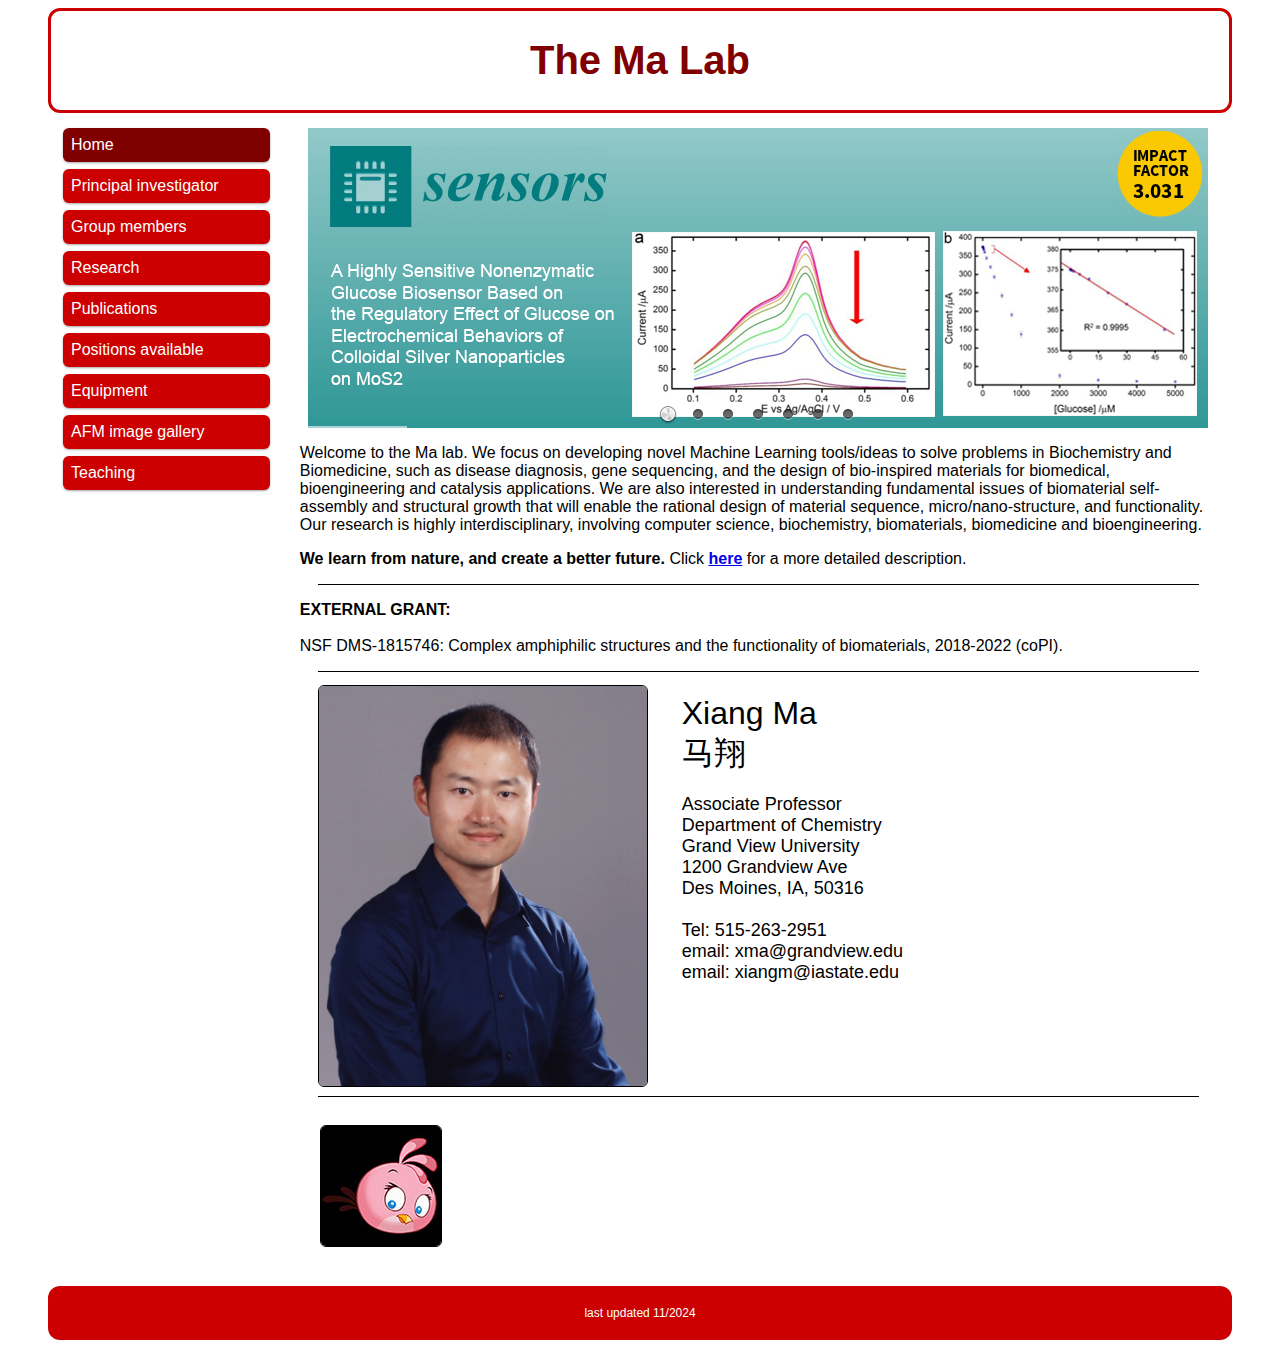
<file: index.html>
<!--
  __  __              _           _      __          __  _         _ _       
 |  \/  |            | |         | |     \ \        / / | |       (_) |      
 | \  / | __ _ ______| |     __ _| |__    \ \  /\  / /__| |__  ___ _| |_ ___ 
 | |\/| |/ _` |______| |    / _` | '_ \    \ \/  \/ / _ \ '_ \/ __| | __/ _ \
 | |  | | (_| |      | |___| (_| | |_) |    \  /\  /  __/ |_) \__ \ | ||  __/
 |_|  |_|\__,_|      |______\__,_|_.__/      \/  \/ \___|_.__/|___/_|\__\___|
                                                                                    
A Website for Prof. Xiang Ma's research group at Grand View University, Chemistry/Biochemistry
-->

<!DOCTYPE html>
<html>
<!--[if lt IE 7]> <html class="no-js lt-ie9 lt-ie8 lt-ie7"> <![endif]-->
<!--[if IE 7]> <html class="no-js lt-ie9 lt-ie8"> <![endif]-->
<!--[if IE 8]> <html class="no-js lt-ie9"> <![endif]-->
<!--[if gt IE 8]><!--> <html lang="en-US"> <!--<![endif]-->
  <head>
    <title>Xiang Ma Group</title>
    <meta name="viewport" content="width=device-width, initial-scale=1.0">
    <meta http-equiv="Content-Type" content="text/html; charset=UTF-8">
    <link rel="shortcut icon" href="M_32.png" type="image/png">
    <link href="style.css" rel="stylesheet" type="text/css">

        <script src="js/jquery.js"></script>
    <script src="js/amazingslider.js"></script>
    <link rel="stylesheet" type="text/css" href="js/amazingslider-1.css">
    <script src="js/initslider-1.js"></script>

  </head>
<body>

    <div class="header">
      <h1>The Ma Lab</h1>
  </div>

    <div class="row">
      <div class="col-1 menu">
	<ul>
	  
	  <div class="menu_selected">
	    
	    <a href="index.html"><li>Home</li></a>
	    
	  </div>
	  

	  
	    <a href="pi.html"><li>Principal investigator</li></a>
	    
	  
	    <a href="group.html"><li>Group members</li></a>
	    
	  
	    <a href="research.html"><li>Research</li></a>
	    
	  
	    <a href="publications.html"><li>Publications</li></a>
	    
	  
	    <a href="positions.html"><li>Positions available</li></a>
	    
	  
	    <a href="equipment.html"><li>Equipment</li></a>
        
        
        <a href="afm_images.html"><li>AFM image gallery</li></a>
        
        
        <a href="teaching.html"><li>Teaching</li></a>
	   
	</ul>
      </div>
      
      <div class="col-4">
      
    <div id="amazingslider-wrapper-1" style="display:block;position:relative;max-width:900px;margin:0px auto;">
        <div id="amazingslider-1" style="display:block;position:relative;margin:0 auto;">
            <ul class="amazingslider-slides" style="display:none;">
            	<li><img src="images/slideSensors.png" alt="Our article, A Highly Sensitive Nonenzymatic Glucose Biosensor Based on the Regulatory Effect of Glucose on Electrochemical Behaviors of Colloidal Silver Nanoparticles on MoS2, was published in Sensors" data-texteffect="Bottom left" />
<a href="publications.html#2017Sensors" target="_self"><button class="as-btn-navy-medium">Sensors</button></a>
                </li>
				<li><img src="images/slideNM.png" alt="Our article, Tuning crystallization pathways through sequence-engineering of biomimetic polymers, was accepted by 
Nature Materials" data-texteffect="Bottom left" />
<a href="publications.html#2017NM" target="_self"><button class="as-btn-navy-medium">Nature Materials</button></a>
                </li>
                <li><img src="images/slidePRL.png" alt="Our article, Contact Mechanics of a Small Icosahedral Virus, was published in Physical Review Letters" data-texteffect="Bottom left" />
<a href="publications.html#2017PRL" target="_self"><button class="as-btn-navy-medium">Physical Review Letters</button></a>
                </li>
                <li><img src="images/slidePCCP.png" alt="Our article, Two Coexisting Liquid Phases in Switchable Ionic Liquids, was published in Physical Chemistry Chemical Physics" data-texteffect="Bottom left" />
<a href="publications.html#2017PCCP" target="_self"><button class="as-btn-navy-medium">Physical Chemistry Chemical Physics</button></a>
                </li>
                <li><img src="images/slideJCP.png" alt="Our article, Polyaspartic acid facilitates oxolation in iron(III) oxide pre-nucleation clusters and drives the formation of organic-inorganic composites, was published in 
the Journal of Chemical Physics, 2016, 145, 211917" data-texteffect="Bottom left" />
<a href="publications.html#2016JCP" target="_self"><button class="as-btn-navy-medium">the Journal of Chemical Physics, 2016, 145, 211917</button></a>
                </li>
                 <li><img src="images/slideIB.png" alt="Our article, Chemical imaging of molecular changes in a hydrated single cell by dynamic 
secondary ion mass spectrometry and super-resolution microscopy, was published in 
Integrative Biology, 2016, DOI: 10.1039/C5IB00308C" data-texteffect="Bottom left" />
<a href="publications.html#2016IB" target="_self"><button class="as-btn-navy-medium">Integrative Biology, 2016, DOI: 10.1039/C5IB00308C</button></a>
                </li>
                 <li><img src="images/slide3.png" alt="We seek fundamental understandings of biological materials, propose rational design, and make better bio-inspired materials, for biomedical and bioengineering applications" data-texteffect="Bottom left" />
<a href="research.html" target="_self"><button class="as-btn-navy-medium">Our lab studies biological/bio-inspired materials</button></a>
                </li>
                
            </ul>
            <ul class="amazingslider-thumbnails" style="display:none;">
            <li><img src="images/slideSensors-tn.jpg" alt="Our article, A Highly Sensitive Nonenzymatic Glucose Biosensor Based on the Regulatory Effect of Glucose on Electrochemical Behaviors of Colloidal Silver Nanoparticles on MoS2, was published in Sensors" /></li>
			<li><img src="images/slideNM-tn.jpg" alt="Our article, Tuning crystallization pathways through sequence-engineering of biomimetic polymers, was accepted by 
Nature Materials" /></li>
			<li><img src="images/slidePRL-tn.jpg" alt="Our article, Contact Mechanics of a Small Icosahedral Virus, was published in Physical Review Letters" /></li>
			<li><img src="images/slidePCCP-tn.jpg" alt="Our article, Two Coexisting Liquid Phases in Switchable Ionic Liquids, was published in Physical Chemistry Chemical Physics" /></li>
                           <li><img src="images/slideJCP-tn.jpg" alt="Our article, Polyaspartic acid facilitates oxolation in iron(III) oxide pre-nucleation clusters and drives the formation of organic-inorganic composites, was published in the Journal of Chemical Physics, 2016, 145, 211917" /></li>
                            <li><img src="images/slideIB-tn.jpg" alt="Our article, Chemical imaging of molecular changes in a hydrated single cell by dynamic 
secondary ion mass spectrometry and super-resolution microscopy, was published in 
Integrative Biology, 2016, DOI: 10.1039/C5IB00308C " /></li>
                             <li><img src="images/slide3-tn.jpg" alt="We seek fundamental understandings of biological materials, propose rational design, and make better bio-inspired materials, for biomedical and bioengineering applications" /></li>
               
            </ul>
        </div>
    </div>

<div>
  <p>Welcome to the Ma lab. We focus on developing novel Machine Learning tools/ideas to solve problems in Biochemistry and Biomedicine, such as disease diagnosis, gene sequencing, and the design of bio-inspired materials for biomedical, bioengineering and catalysis applications. We are also interested in understanding  fundamental issues of biomaterial self-assembly and structural growth that will enable the rational design of material sequence, micro/nano-structure, and functionality. Our research is highly interdisciplinary, involving computer science, biochemistry, biomaterials, biomedicine and bioengineering. 
  </p>
    <p>
    <b> We learn from nature, and create a better future. </b> Click <a href="research.html"><b>here</b></a> for a more detailed description.
  </p>

</div>
<hr>
<div>
  <p><b>EXTERNAL GRANT:</b> <br><br>
  NSF DMS-1815746: Complex amphiphilic structures and the functionality of biomaterials, 2018-2022 (coPI).
   </p>

</div>
<hr>
<div class="col-2 centered_text index_image">
  <a href="pi.html"><img src="people/ma.jpg" alt="Xiang Ma, Ma Xiang, ÂíÏè" style="width: 90%;"></a><br>
  
</div>
<div class="col-3">
  <div class="xx_large_text name_text">Xiang Ma </div>
  <div class="xx_large_text chinesename_text">马翔</div>
  <br>
  <div class="large_text">Associate Professor<br>

    Department of Chemistry <br>
Grand View University<br>
1200 Grandview Ave <br>

Des Moines, IA, 50316<br>
<br>
Tel: 515-263-2951 <br>

email: xma@grandview.edu<br>
email: xiangm@iastate.edu
<br>

</div>
</div>
<hr>
<div class="col-5">
  

  
  <div class="index_image">
    <a href="group.html#BaleighWheeler">
      <img src="people/baleigh_120.jpg" alt="Baleigh Wheeler" title="Baleigh Wheeler">
    </a>
  </div>
  
 
<script>
  (function(i,s,o,g,r,a,m){i['GoogleAnalyticsObject']=r;i[r]=i[r]||function(){
  (i[r].q=i[r].q||[]).push(arguments)},i[r].l=1*new Date();a=s.createElement(o),
  m=s.getElementsByTagName(o)[0];a.async=1;a.src=g;m.parentNode.insertBefore(a,m)
  })(window,document,'script','//www.google-analytics.com/analytics.js','ga');

  ga('create', 'UA-71419722-1', 'auto');
  ga('send', 'pageview');
</script> 
</div>
      </div>
    </div>

    <div class="footer">
      <p>last updated 11/2024</p>
    </div>    
</body>
</html>
</file>
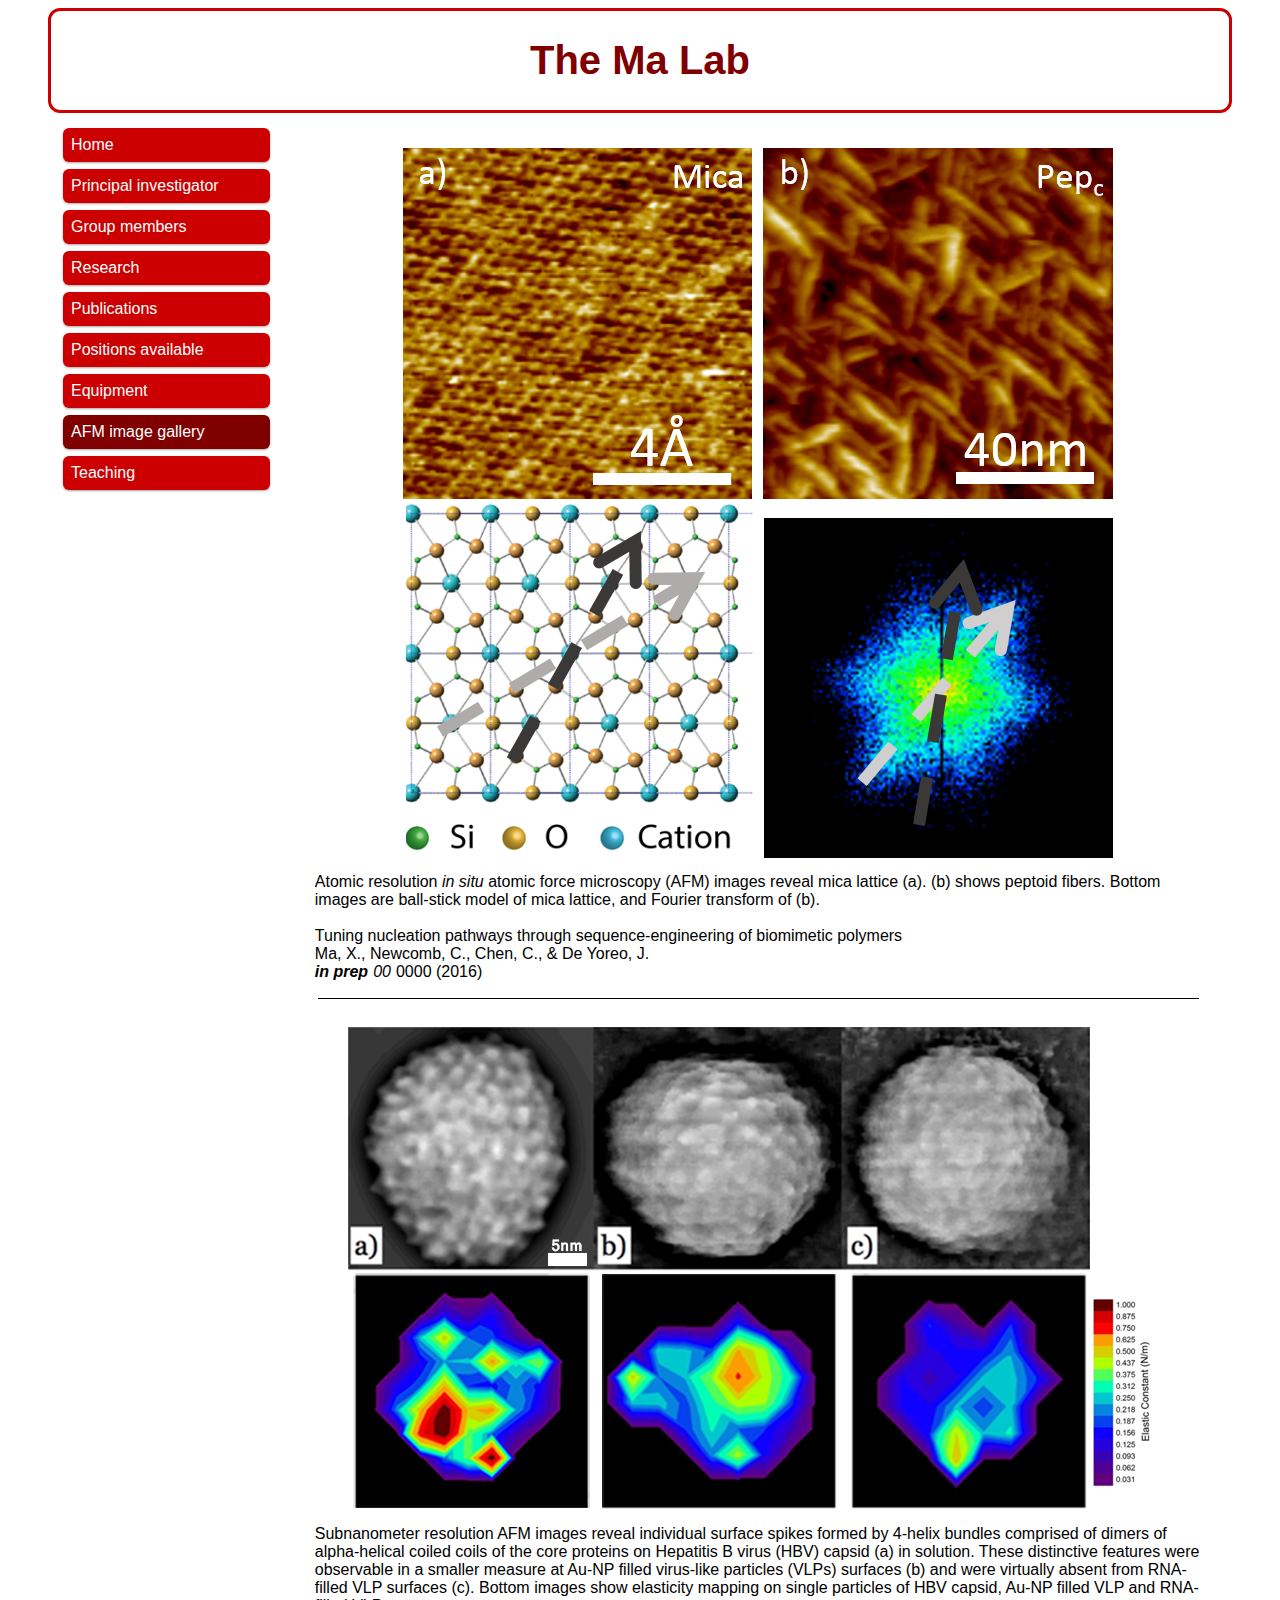
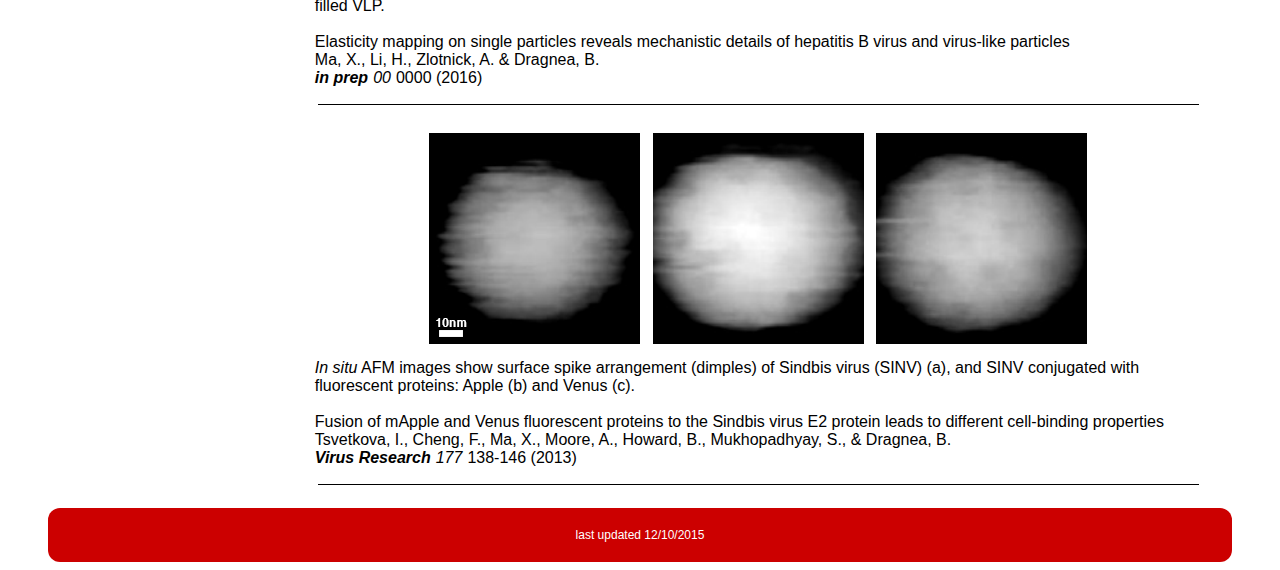
<file: afm_images.html>
<!DOCTYPE html>
<html>
  <head>
    <title>Xiang Ma Group</title>
    <meta name="viewport" content="width=device-width, initial-scale=1.0">
    <link rel="shortcut icon" href="M_32.png" type="image/png">
    <link href="style.css" rel="stylesheet" type="text/css">
  </head>
  <body>

    <div class="header">
      <h1>The Ma Lab</h1>
    </div>

    <div class="row">
      <div class="col-1 menu">
	<ul>
	  
      	    <a href="index.html"><li>Home</li></a>

      
	    <a href="pi.html"><li>Principal investigator</li></a>
	    
	  
	    <a href="group.html"><li>Group members</li></a>
	    
	  
	    <a href="research.html"><li>Research</li></a>
	    
	  
	    <a href="publications.html"><li>Publications</li></a>
	    
	  
	    <a href="positions.html"><li>Positions available</li></a>
	    
	  
	    <a href="equipment.html"><li>Equipment</li></a>
        
	  <div class="menu_selected">
        <a href="afm_images.html"><li>AFM image gallery</li></a>
        </div>	   
        
        <a href="teaching.html"><li>Teaching</li></a> 
	</ul>
      </div>

      <div class="col-4">
 
<a name="003"></a>
<div class="col-5 afm_image">
  <img src="data/pepc.png" alt="AFM imaging, atomic resolution, mica lattice, peptoid fiber, 3-fold symmetry, in situ">
</div>
<div class="col-5">
  Atomic resolution <i>in situ</i> atomic force microscopy (AFM) images reveal mica lattice (a). (b) shows peptoid fibers. Bottom images are ball-stick model of mica lattice, and Fourier transform of (b).
  <br><br>
    <div class="reference">
  
    Tuning nucleation pathways through sequence-engineering of biomimetic polymers<br>
    
  Ma, X., Newcomb, C., Chen, C., & De Yoreo, J.<br>
  <div class="italic_text inline_text reference">
    <div class="bold_text inline_text reference">
      in prep
    </div>
    00
  </div>
  0000
  (2016)
  <br>
</div>
</div>
<hr>     

<a name="002"></a>
<div class="col-5 afm_image">
  <img src="data/hbv.png" alt="Hepatitis B virus, RNA incorporated virus-like particles, Gold Nanoparticle incorporated virus-like particles, single particle elasticity mapping">
</div>
<div class="col-5">
  Subnanometer resolution AFM images reveal individual surface spikes formed by 4-helix bundles comprised of dimers of alpha-helical coiled coils of the core proteins on Hepatitis B virus (HBV) capsid (a) in solution. These distinctive features were observable in a smaller measure at Au-NP filled virus-like particles (VLPs) surfaces (b) and were virtually absent from RNA-filled VLP surfaces (c). Bottom images show elasticity mapping on single particles of HBV capsid, Au-NP filled VLP and RNA-filled VLP.
  <br><br>
  <div class="reference">
  
    Elasticity mapping on single particles reveals mechanistic details of hepatitis B virus and virus-like particles<br>
  
  Ma, X., Li, H., Zlotnick, A. & Dragnea, B.<br>
  <div class="italic_text inline_text reference">
    <div class="bold_text inline_text reference">
      in prep
    </div>
    00
  </div>
  0000
  (2016)
  <br>
</div>
</div>
<hr>

<a name="001"></a>
<div class="col-5 afm_image">
  <img src="data/sinv.png" alt="Sindbis virus (SINV), Fluorescent proteins (FPs), SINV-apple, SINV-venus">
</div>
<div class="col-5">
  <i>In situ</i> AFM images show surface spike arrangement (dimples) of Sindbis virus (SINV) (a), and SINV conjugated with fluorescent proteins: Apple (b) and Venus (c).
  <br><br>
      <div class="reference">
  
  <a href="publications/2013VirRes.pdf" target="_blank">
    Fusion of mApple and Venus fluorescent proteins to the Sindbis virus E2 protein leads to different cell-binding properties<br>
  </a>
  Tsvetkova, I., Cheng, F., Ma, X., Moore, A., Howard, B., Mukhopadhyay, S., & Dragnea, B.<br>
  <div class="italic_text inline_text reference">
    <div class="bold_text inline_text reference">
      Virus Research
    </div>
    177
  </div>
  138-146
  (2013)
  <br>
</div>

</div>

<hr>
  
</div>



</div>

    <div class="footer">
      <p>last updated 12/10/2015</p>
    </div>    

  </body>
</html>
</file>
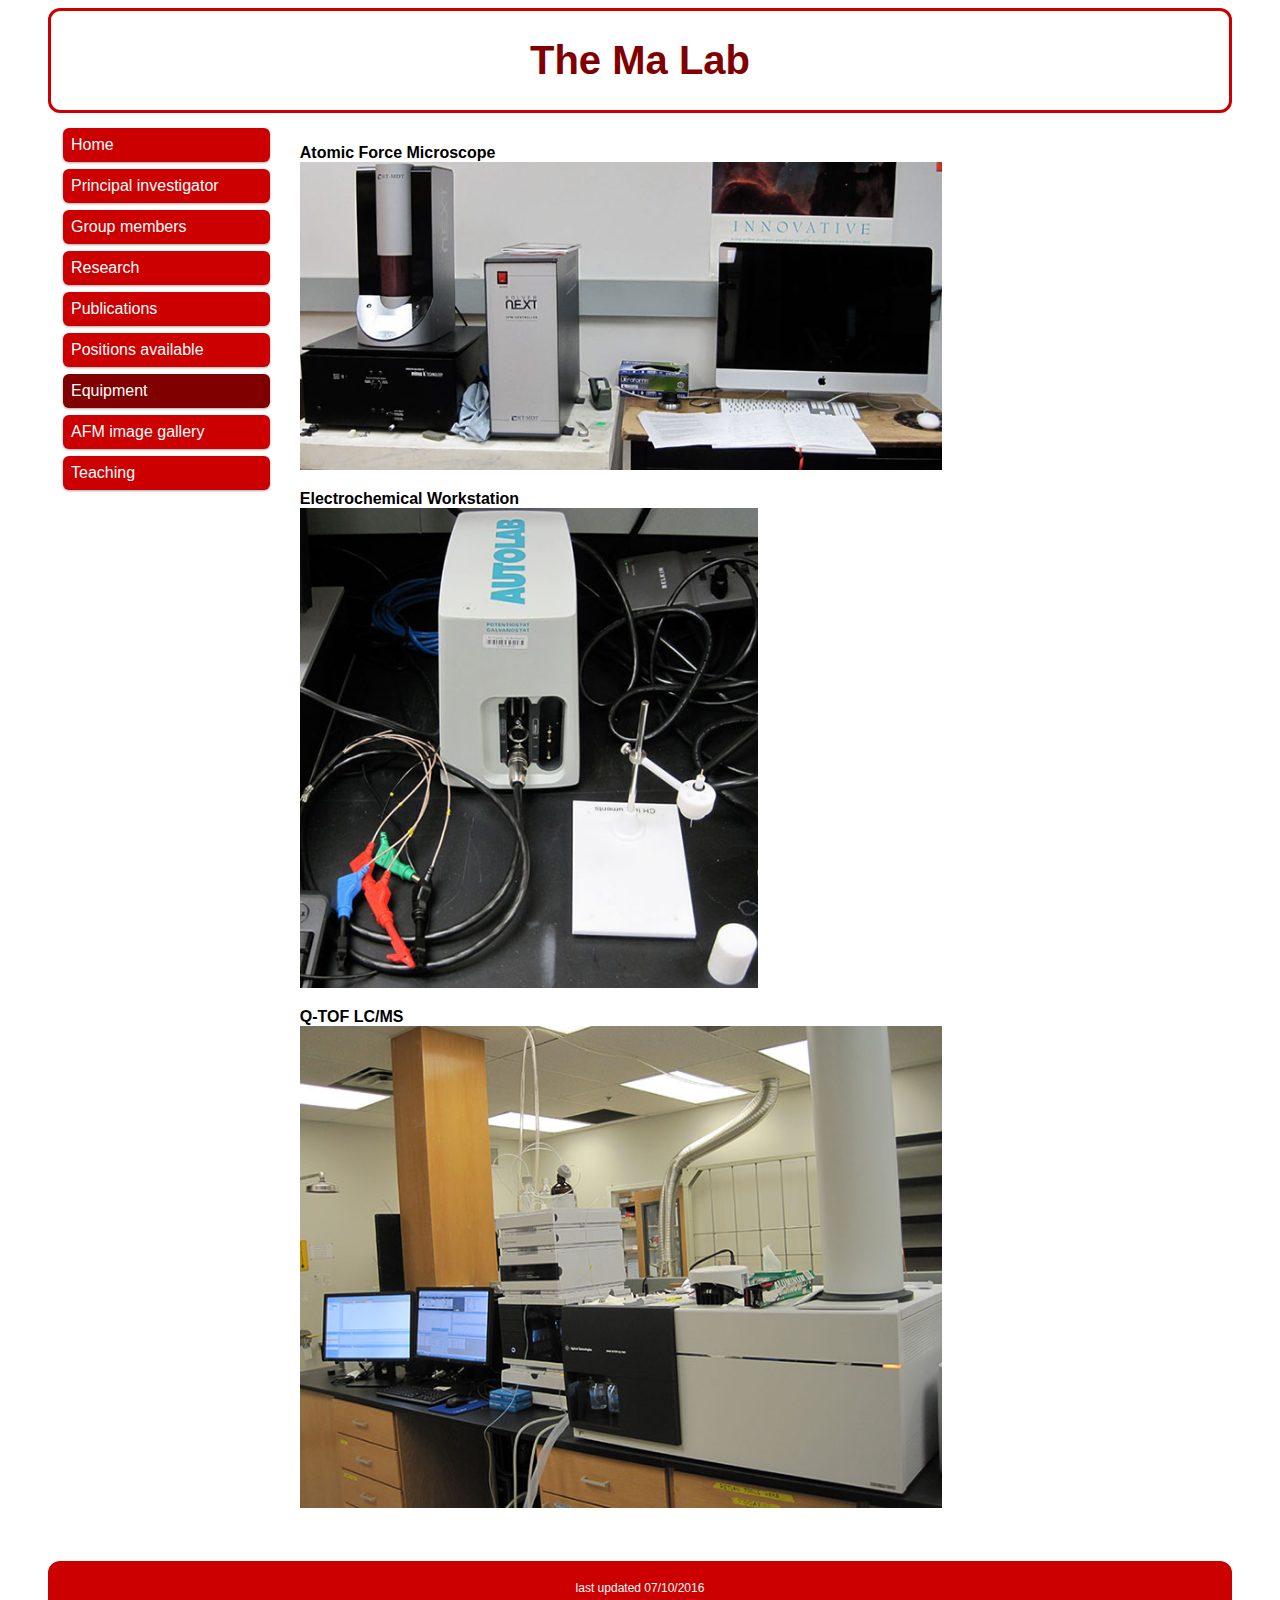
<file: equipment.html>
<!DOCTYPE html>
<html>
  <head>
    <title>Xiang Ma Group</title>
    <meta name="viewport" content="width=device-width, initial-scale=1.0">
    <link rel="shortcut icon" href="M_32.png" type="image/png">
    <link href="style.css" rel="stylesheet" type="text/css">
  </head>
  <body>

    <div class="header">
      <h1>The Ma Lab</h1>
    </div>

    <div class="row">
      <div class="col-1 menu">
	<ul>
	  
      	    <a href="index.html"><li>Home</li></a>

      
	    <a href="pi.html"><li>Principal investigator</li></a>
	    
	  
	    <a href="group.html"><li>Group members</li></a>
	    
	  
	    <a href="research.html"><li>Research</li></a>
	    
	  
	    <a href="publications.html"><li>Publications</li></a>
	    
	  
	    <a href="positions.html"><li>Positions available</li></a>
	    
	  <div class="menu_selected">
	    <a href="equipment.html"><li>Equipment</li></a>
        </div>
        
        <a href="afm_images.html"><li>AFM image gallery</li></a>
        
        <a href="teaching.html"><li>Teaching</li></a>
        	  
	</ul>
      </div>

      <div class="col-4">
<p>
  <b>Atomic Force Microscope</b><br>
  <img src="images/afm.jpg" alt="NT-MDT AFM" style="width: 70%;">
</p>
<p>
  <b>Electrochemical Workstation</b><br>
  <img src="images/potentiostat.jpg" alt="AutoLab Potentiostat" style="width: 50%;">
</p>
<p>
  <b>Q-TOF LC/MS</b><br>
  <img src="images/lcms.jpg" alt="Agilent 6545 Q-TOF LC/MS" style="width: 70%;">
</p>

<br>





      </div>
    </div>

    <div class="footer">
      <p>last updated 07/10/2016</p>
    </div>    

  </body>
</html>
</file>
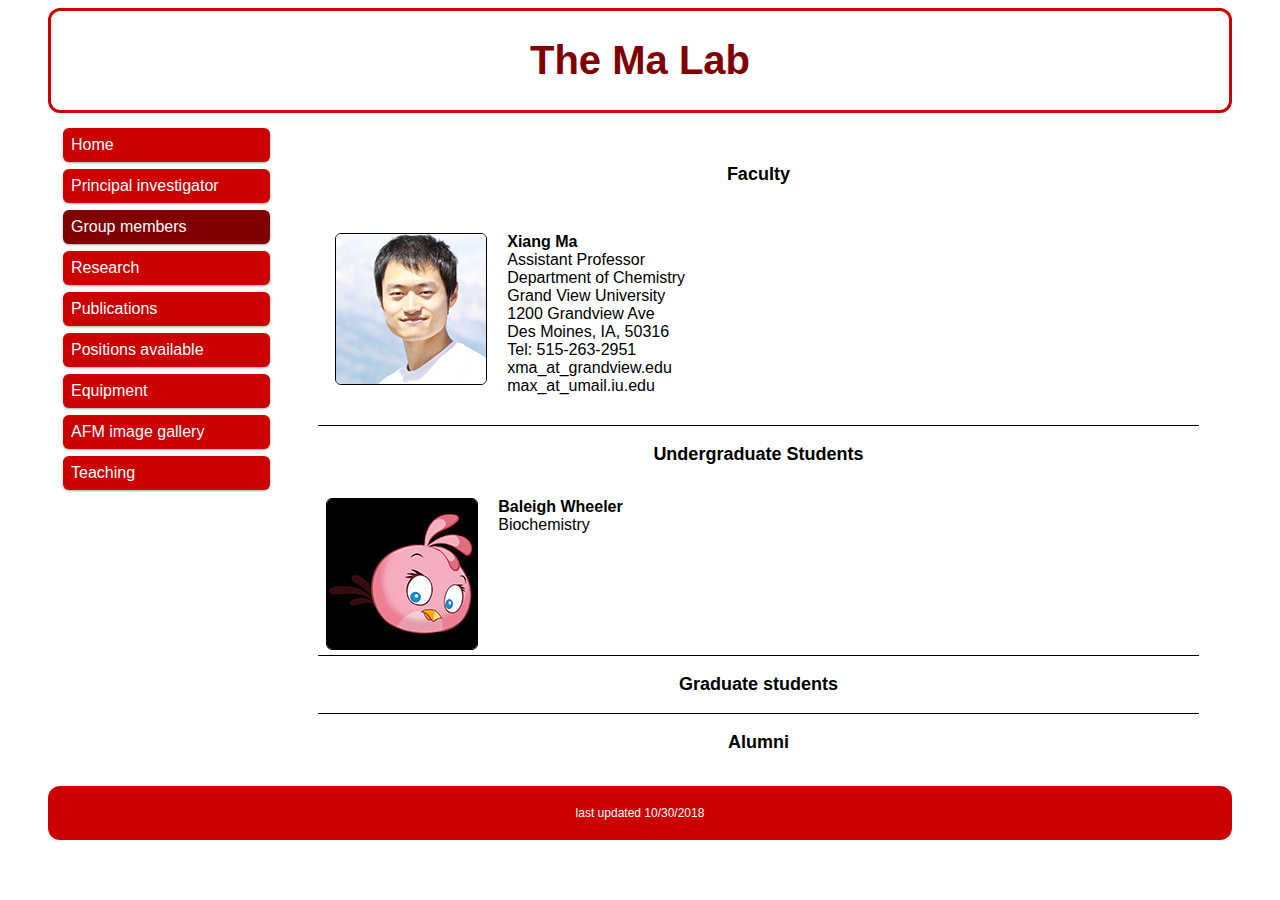
<file: group.html>
<!DOCTYPE html>
<html>
  <head>
    <title>Xiang Ma Group</title>
    <meta name="viewport" content="width=device-width, initial-scale=1.0">
    <link rel="shortcut icon" href="M_32.png" type="image/png">
    <link href="style.css" rel="stylesheet" type="text/css">
  </head>
  <body>

    <div class="header">
      <h1>The Ma Lab</h1>
    </div>

    <div class="row">
      <div class="col-1 menu">
	<ul>
	  
	    <a href="index.html"><li>Home</li></a>
	    

	  
	    <a href="pi.html"><li>Principal investigator</li></a>
	    
	  
	  
	  <div class="menu_selected">
	    
	    <a href="group.html"><li>Group members</li></a>
	    
	  </div>
	  
	  
	    <a href="research.html"><li>Research</li></a>
	    
	  
	    <a href="publications.html"><li>Publications</li></a>
	    
	  
	    <a href="positions.html"><li>Positions available</li></a>
	    
	  
	    <a href="equipment.html"><li>Equipment</li></a>
        
        
        <a href="afm_images.html"><li>AFM image gallery</li></a>	
        
        <a href="teaching.html"><li>Teaching</li></a>    
	</ul>
      </div>

      <div class="col-4">
<br>
      
<div class="bold_text centered_text large_text">
  <p>Faculty</p>
</div>

<div class="col-5">
  <div class="group_image col-1">
    <img src="people/ma2.jpg" alt="Xiang Ma" >
  </div>
  <div class="col-4">
    <div class="bold_text">
      Xiang Ma
    </div>
    <div>
       Assistant Professor <br>
    Department of Chemistry <br>
Grand View University<br>
1200 Grandview Ave<br>

Des Moines, IA, 50316<br>
Tel: 515-263-2951 <br>

xma_at_grandview.edu<br>
max_at_umail.iu.edu<br>
            
    </div>
  </div>
</div>

  

<hr>
<div class="bold_text centered_text large_text">
  <p>Undergraduate Students</p>
</div>



<div class="col-5 no_margin">
  <div class="group_image col-1">
    <img src="people/baleigh.jpg" alt="Baleigh Wheeler">
  </div>
  <div class="col-4">
    <a name="BaleighWheeler"></a>    
    <div class="bold_text">
      Baleigh Wheeler
    </div>
    <div>
            Biochemistry<br>
    </div>
  </div>
</div>


<hr>
<div class="bold_text centered_text large_text">
  <p>Graduate students</p>
</div>


<hr>
<div class="bold_text centered_text large_text">
  <p>Alumni</p>
</div>



      </div>
    </div>

    <div class="footer">
      <p>last updated 10/30/2018</p>
    </div>    

  </body>
</html>
</file>
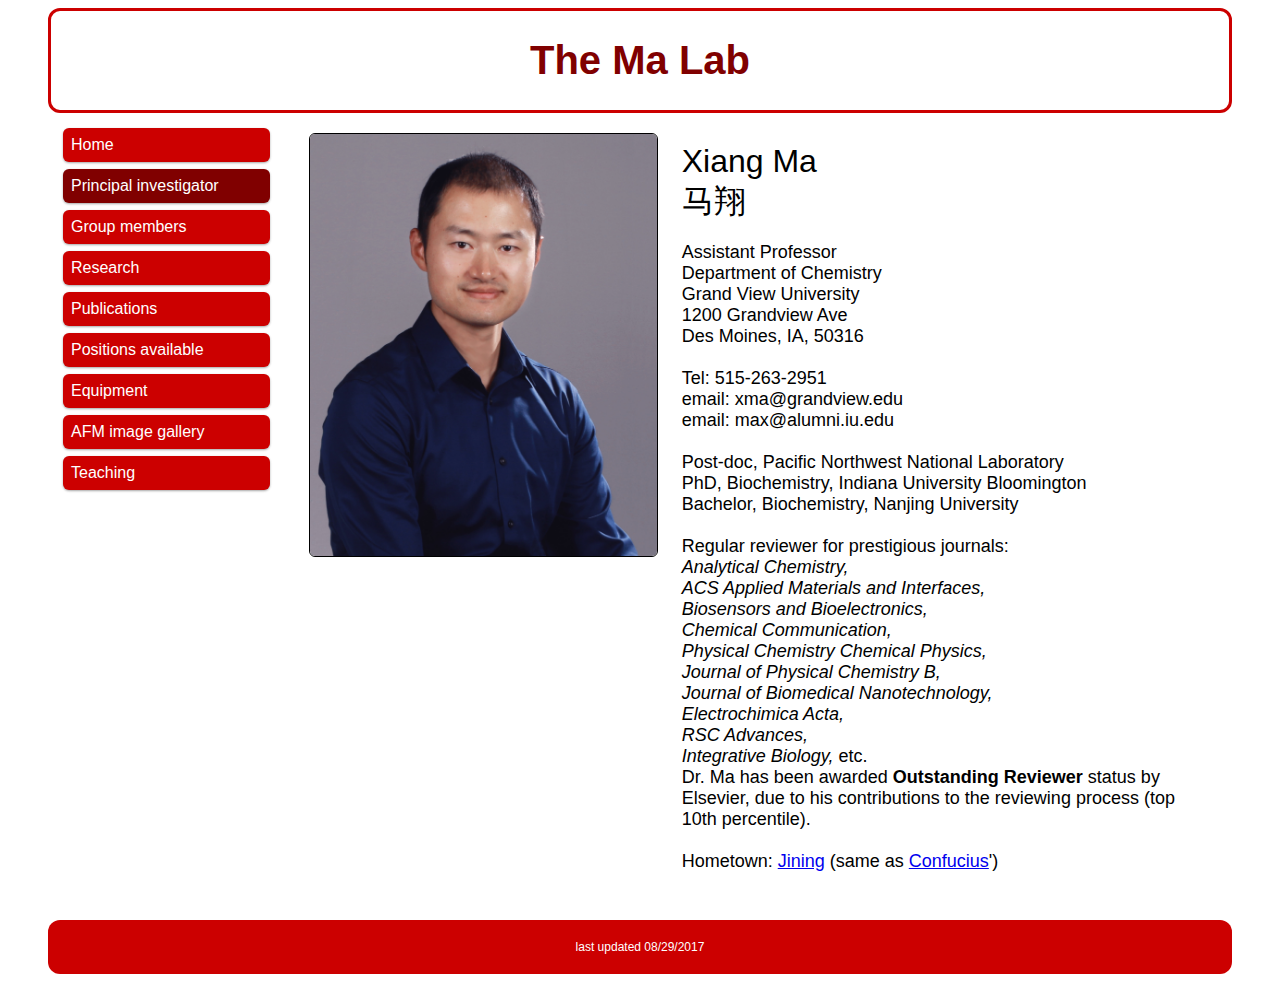
<file: pi.html>
<!DOCTYPE html>
<html>
<head>
    <title>Xiang Ma Group</title>
    <meta name="viewport" content="width=device-width, initial-scale=1.0">
    <link rel="shortcut icon" href="M_32.png" type="image/png">
    <link href="style.css" rel="stylesheet" type="text/css">
    <meta http-equiv="Content-Type" content="text/html; charset=UTF-8">
</head>
  <body>

    <div class="header">
      <h1>The Ma Lab</h1>
    </div>

    <div class="row">
      <div class="col-1 menu">
	<ul>
	  
	    <a href="index.html"><li>Home</li></a>
	    

	  
	  <div class="menu_selected">
	    
	    <a href="pi.html"><li>Principal investigator</li></a>
	    
	  </div>
	  
	  
	    <a href="group.html"><li>Group members</li></a>
	    
	  
	    <a href="research.html"><li>Research</li></a>
	    
	  
	    <a href="publications.html"><li>Publications</li></a>
	    
	  
	    <a href="positions.html"><li>Positions available</li></a>
	    
	  
	    <a href="equipment.html"><li>Equipment</li></a>
        
        
        <a href="afm_images.html"><li>AFM image gallery</li></a>	  
        
        <a href="teaching.html"><li>Teaching</li></a>  
	</ul>
      </div>

      <div class="col-4">
      
<div>
  <div class="col-2 centered_text index_image">
    <img src="people/ma.jpg" alt="Xiang Ma, Ma Xiang, ÂíÏè" style="width: 95%;"><br>
   
  </div>
  <div class="col-3">
    <div class="xx_large_text name_text">Xiang Ma</div>
 <div class="xx_large_text chinesename_text">马翔</div>    <br>
    <div class="large_text">
      Assistant Professor <br>
    Department of Chemistry <br>
Grand View University<br>
1200 Grandview Ave<br>
Des Moines, IA, 50316<br>
<br>
Tel: 515-263-2951 <br>

email: xma@grandview.edu<br>
email: max@alumni.iu.edu<br><br>
Post-doc, Pacific Northwest National Laboratory<br>
PhD, Biochemistry, Indiana University Bloomington<br>
Bachelor, Biochemistry, Nanjing University<br><br>
Regular reviewer for prestigious journals: <br><i>Analytical Chemistry,<br> ACS Applied Materials and Interfaces, <br>Biosensors and Bioelectronics, <br>Chemical Communication, <br>Physical Chemistry Chemical Physics, <br>Journal of Physical Chemistry B, <br>Journal of Biomedical Nanotechnology, <br>Electrochimica Acta, <br>RSC Advances, <br>Integrative Biology,</i> etc. <br>Dr. Ma has been awarded <b>Outstanding Reviewer </b>status by Elsevier, due to his contributions to the reviewing process (top 10th percentile).<br><br>
Hometown: <a href="https://en.wikipedia.org/wiki/Jining" target="_blank">Jining</a> (same as <a href="https://en.wikipedia.org/wiki/Confucius" target="_blank">Confucius</a>')
      
    </div>
    <br>
  </div>
</div>

      </div>
    </div>

    <div class="footer">
      <p>last updated 08/29/2017</p>
    </div>    

  </body>
</html>
</file>
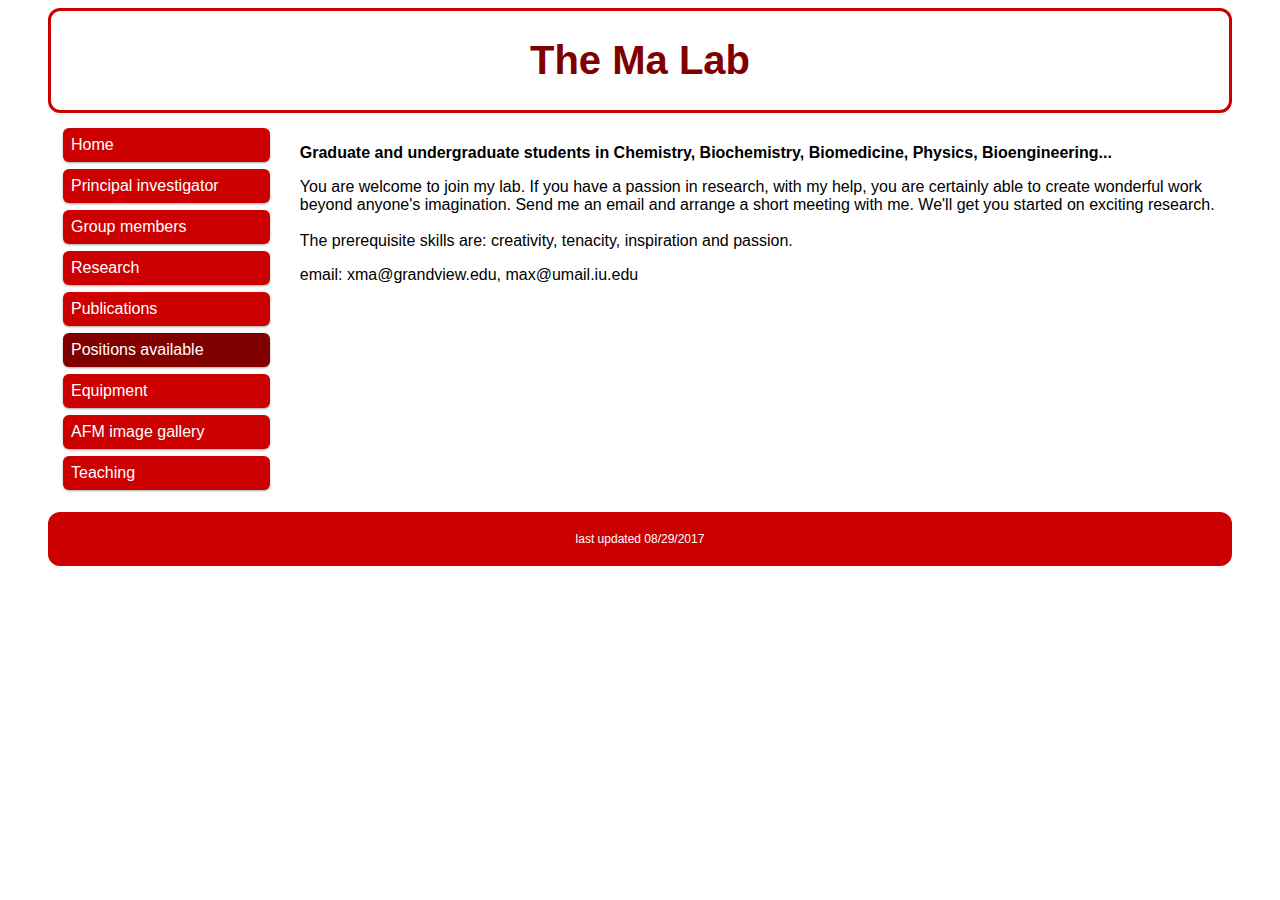
<file: positions.html>
<!DOCTYPE html>
<html>
  <head>
    <title>Xiang Ma Group</title>
    <meta name="viewport" content="width=device-width, initial-scale=1.0">
    <link rel="shortcut icon" href="M_32.png" type="image/png">
    <link href="style.css" rel="stylesheet" type="text/css">
  </head>
  <body>

    <div class="header">
      <h1>The Ma Lab</h1>
    </div>

    <div class="row">
      <div class="col-1 menu">
	<ul>
	  
      	    <a href="index.html"><li>Home</li></a>

      
	    <a href="pi.html"><li>Principal investigator</li></a>
	    
	  
	    <a href="group.html"><li>Group members</li></a>
	    
	  
	    <a href="research.html"><li>Research</li></a>
	    
	  
	    <a href="publications.html"><li>Publications</li></a>
	    
	  <div class="menu_selected">
	    <a href="positions.html"><li>Positions available</li></a>
	    </div>
	  
	    <a href="equipment.html"><li>Equipment</li></a>
        
        
        <a href="afm_images.html"><li>AFM image gallery</li></a>	  
        
        <a href="teaching.html"><li>Teaching</li></a>  
	</ul>
      </div>

      <div class="col-4">
      
<div>
  <div class="bold_text">
    <p>
      Graduate and undergraduate students in Chemistry, Biochemistry, Biomedicine, Physics, Bioengineering...
    </p>
  </div>

  <p>
    You are welcome to join my lab. If you have a passion in research, with my help, you are certainly able to create wonderful work beyond anyone's imagination. Send me an email and arrange a short meeting with me. We'll get you started on exciting research. <br><br>
    The prerequisite skills are: creativity, tenacity, inspiration and passion.
  </p>

  
  <p>
    email: xma@grandview.edu, max@umail.iu.edu
  </p>
</div>

      </div>
    </div>

    <div class="footer">
      <p>last updated 08/29/2017</p>
    </div>    

  </body>
</html>
</file>
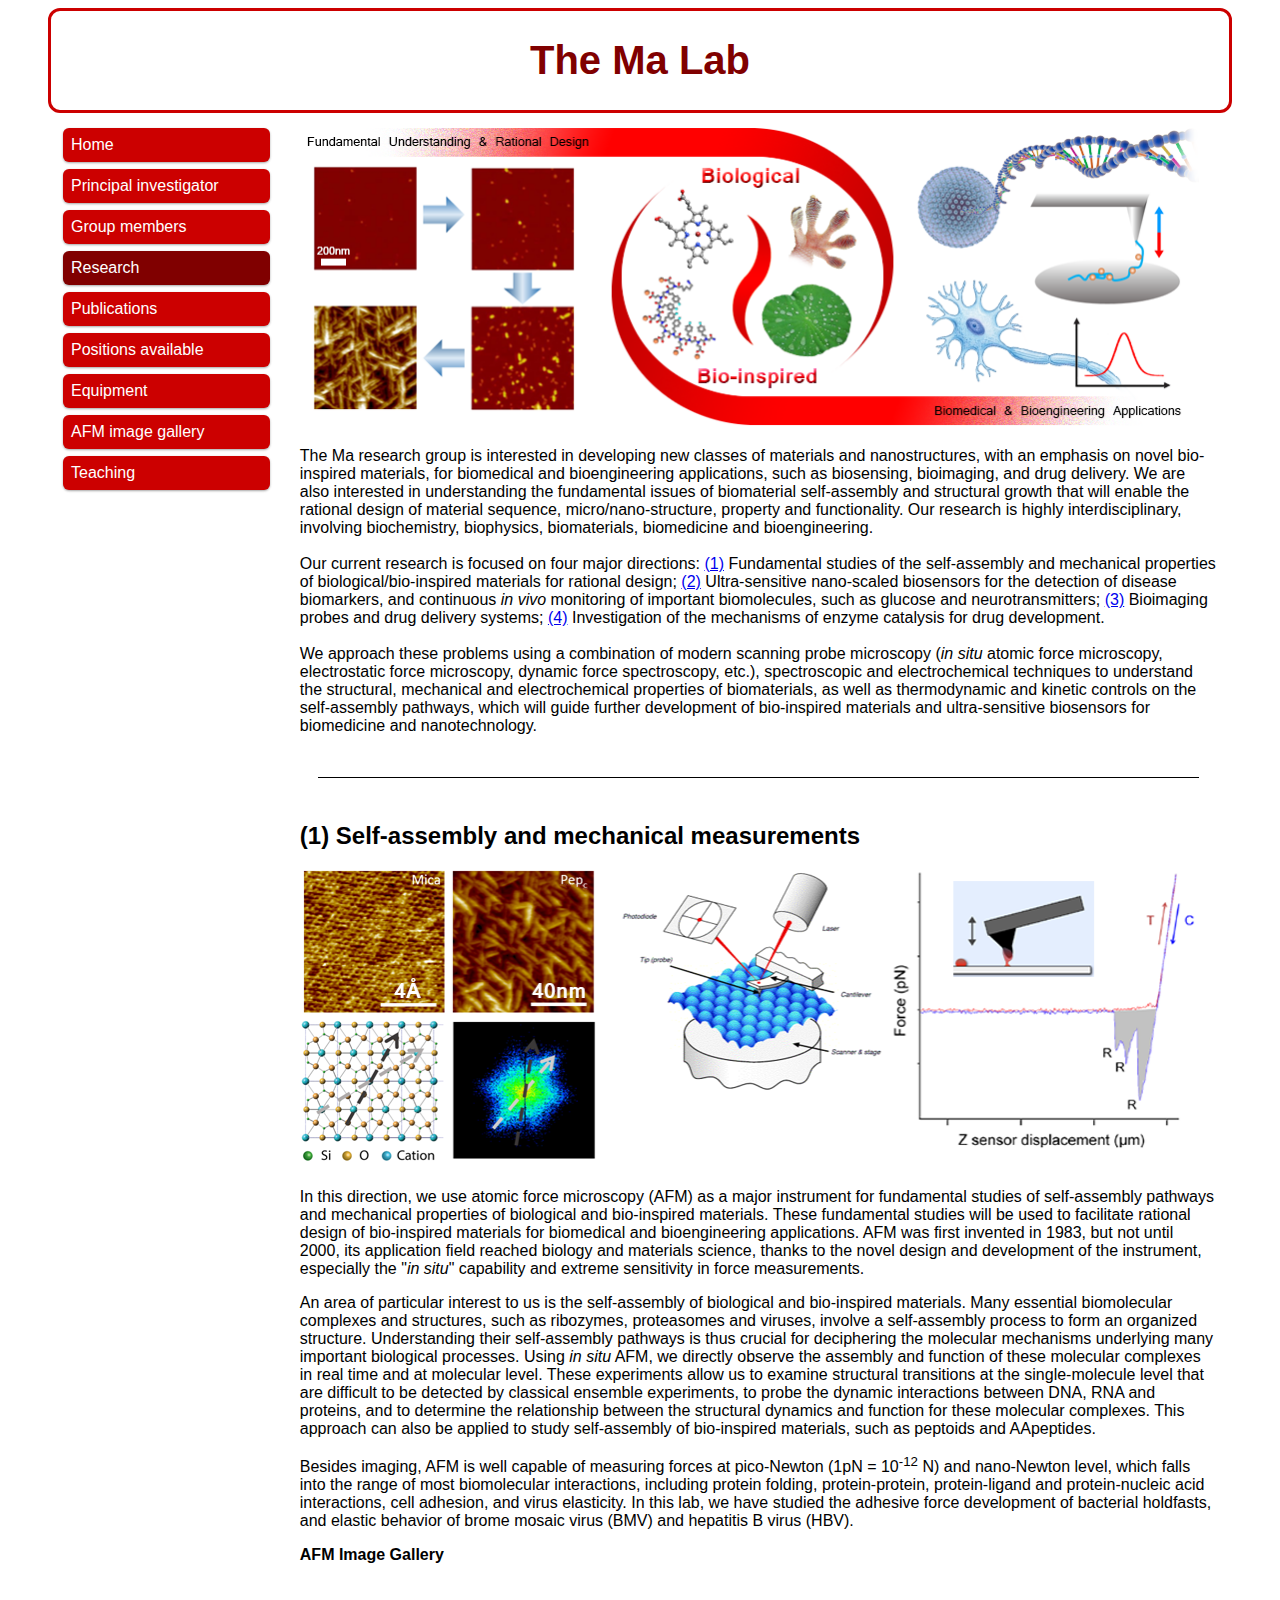
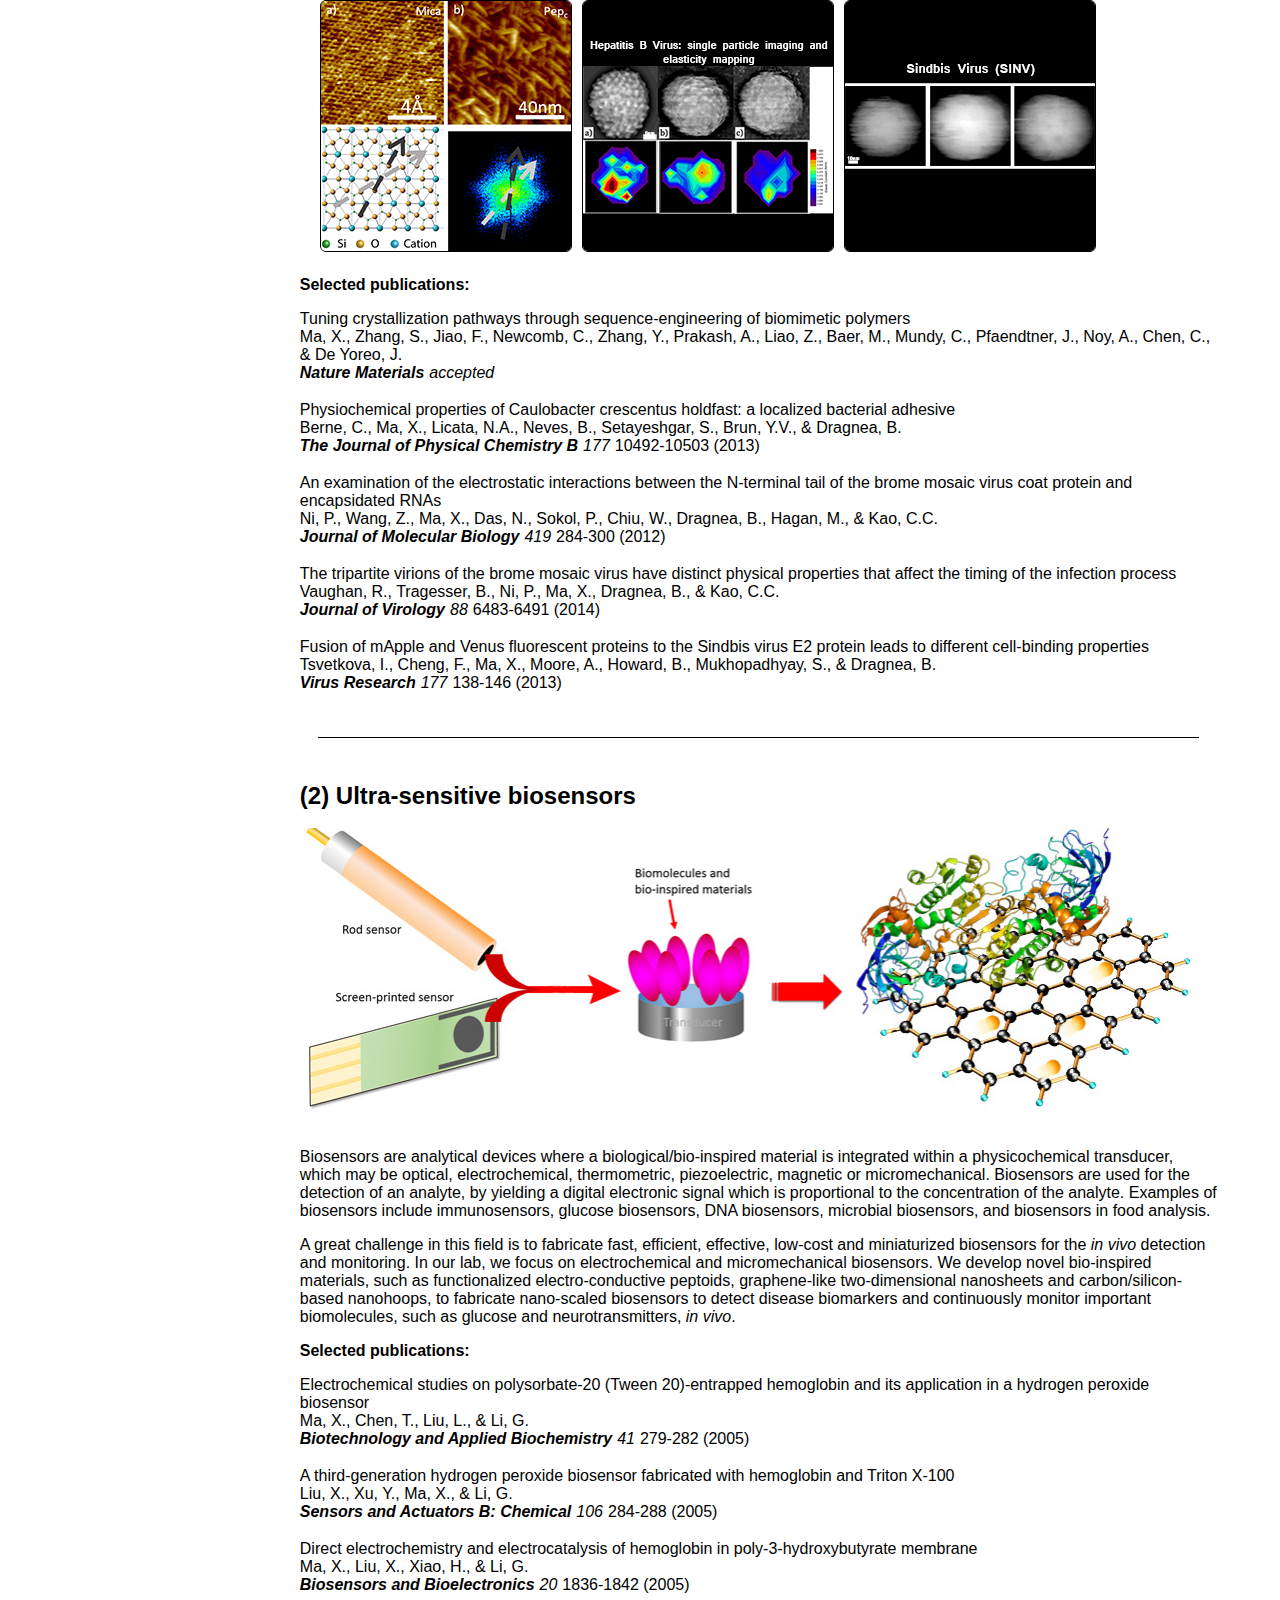
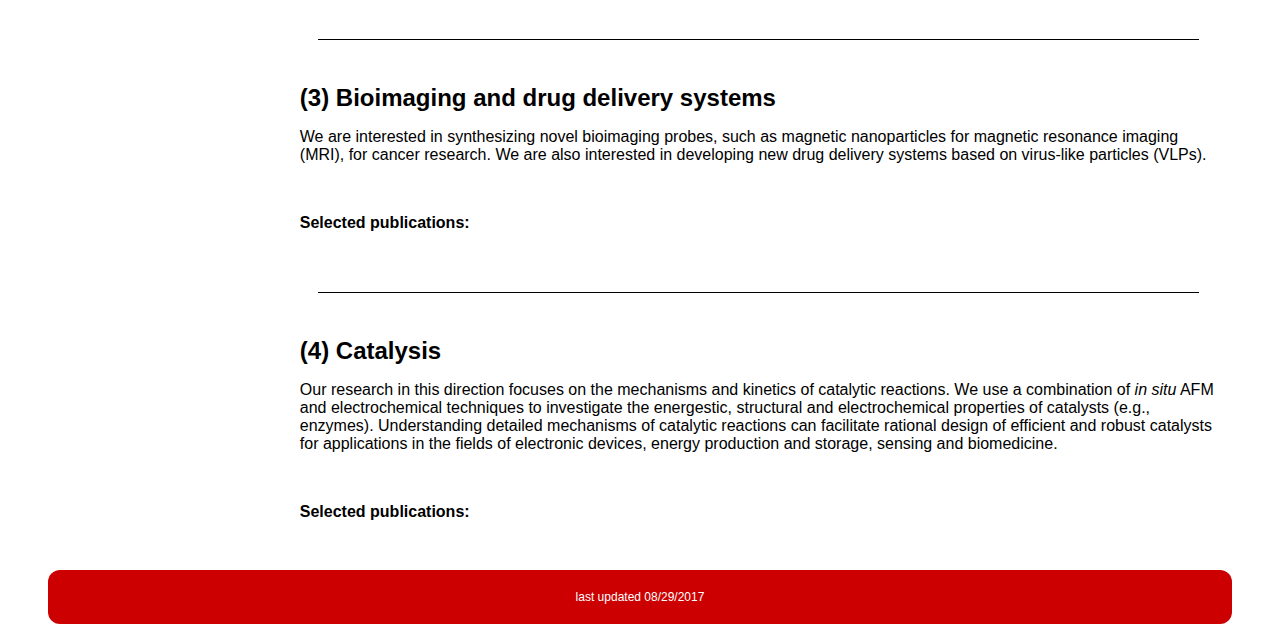
<file: research.html>
<!DOCTYPE html>
<html>
  <head>
    <title>Xiang Ma Group</title>
    <meta name="viewport" content="width=device-width, initial-scale=1.0">
    <link rel="shortcut icon" href="M_32.png" type="image/png">
    <link href="style.css" rel="stylesheet" type="text/css">
  </head>
  <body>

    <div class="header">
      <h1>The Ma Lab</h1>
    </div>

    <div class="row">
      <div class="col-1 menu">
	<ul>
	  
      	<a href="index.html"><li>Home</li></a>

      
	    <a href="pi.html"><li>Principal investigator</li></a>
	    
	  
	    <a href="group.html"><li>Group members</li></a>
	    
	  <div class="menu_selected">
	    <a href="research.html"><li>Research</li></a>
	    </div>
	  
	    <a href="publications.html"><li>Publications</li></a>
	    
	  
	    <a href="positions.html"><li>Positions available</li></a>
	    
	  
	    <a href="equipment.html"><li>Equipment</li></a>
        
        
        <a href="afm_images.html"><li>AFM image gallery</li></a>	 
        
        
        <a href="teaching.html"><li>Teaching</li></a>   
	</ul>
      </div>

      <div class="col-4">
      
<div>
    <img src="images/slide3.png" alt="We seek fundamental understandings of biological materials, propose rational design, and make better bio-inspired materials, for biomedical and bioengineering applications" style="width: 98%;">
  <p>The Ma research group is interested in developing new classes of materials and nanostructures, with an emphasis on novel bio-inspired materials, for biomedical and bioengineering applications, such as biosensing, bioimaging, and drug delivery. We are also interested in understanding the fundamental issues of biomaterial self-assembly and structural growth that will enable the rational design of material sequence, micro/nano-structure, property and functionality. Our research is highly interdisciplinary, involving biochemistry, biophysics, biomaterials, biomedicine and bioengineering. <br> <br>Our current research is focused on four major directions: <a href="#self-assembly">(1)</a> Fundamental studies of the self-assembly and mechanical properties of biological/bio-inspired materials for rational design; <a href="#biosensor">(2)</a> Ultra-sensitive nano-scaled biosensors for the detection of disease biomarkers, and continuous <i>in vivo</i> monitoring of important biomolecules, such as glucose and neurotransmitters; <a href="#bioimaging">(3)</a> Bioimaging probes and drug delivery systems; <a href="#electrocatalysis">(4)</a> Investigation of the mechanisms of enzyme catalysis for drug development. <br><br>We approach these problems using a combination of modern scanning probe microscopy (<i>in situ</i> atomic force microscopy, electrostatic force microscopy, dynamic force spectroscopy, etc.), spectroscopic and electrochemical techniques to understand the structural, mechanical and electrochemical properties of biomaterials, as well as thermodynamic and kinetic controls on the self-assembly pathways, which will guide further development of bio-inspired materials and ultra-sensitive biosensors for biomedicine and nanotechnology.
 
  </p>

  <br>
  <hr>
  <br>
  <br>
  <a name="self-assembly"></a>
  <div class="bold_text x_large_text">
    (1) Self-assembly and mechanical measurements 
  </div><br>
    <img src="images/slide4.png" alt="Self-assembly and mechanical measurements performed using in situ AFM" style="width: 98%;">
  <p>In this direction, we use atomic force microscopy (AFM) as a major instrument for fundamental studies of self-assembly pathways and mechanical properties of biological and bio-inspired materials. These fundamental studies will be used to facilitate rational design of bio-inspired materials for biomedical and bioengineering applications. AFM was first invented in 1983, but not until 2000, its application field reached biology and materials science, thanks to the novel design and development of the instrument, especially the "<i>in situ</i>" capability and extreme sensitivity in force measurements. 
  </p>
  <p>An area of particular interest to us is the self-assembly of biological and bio-inspired materials. Many essential biomolecular complexes and structures, such as ribozymes, proteasomes and viruses, involve a self-assembly process to form an organized structure. Understanding their self-assembly pathways is thus crucial for deciphering the molecular mechanisms underlying many important biological processes. Using <i>in situ</i> AFM, we directly observe the assembly and function of these molecular complexes in real time and at molecular level. These experiments allow us to examine structural transitions at the single-molecule level that are difficult to be detected by classical ensemble experiments, to probe the dynamic interactions between DNA, RNA and proteins, and to determine the relationship between the structural dynamics and function for these molecular complexes. This approach can also be applied to study self-assembly of bio-inspired materials, such as peptoids and AApeptides.
  </p>
  <p>Besides imaging, AFM is well capable of measuring forces at pico-Newton (1pN = 10<sup>-12</sup> N) and nano-Newton level, which falls into the range of most biomolecular interactions, including protein folding, protein-protein, protein-ligand and protein-nucleic acid interactions, cell adhesion, and virus elasticity. In this lab, we have studied the adhesive force development of bacterial holdfasts, and elastic behavior of brome mosaic virus (BMV) and hepatitis B virus (HBV).
  </p>

  <div class="bold_text">
    <p>AFM Image Gallery</p>
  </div>
  <div class="col-5">
    
    <div class="index_image">
      <a href="afm_images.html#003">
	<img src="data/pepc_250.png" alt="AFM imaging, atomic resolution, mica lattice, peptoid fiber, 3-fold symmetry, in situ">
      </a>
    </div>
    <div class="index_image">
      <a href="afm_images.html#002">
	<img src="data/hbv_250.png" alt="in situ AFM imaging, sub-nanometer, Hepatitis B virus, HBV, VLP, RNA incorporated virus-like particles, Gold Nanoparticle incorporated virus-like particles, single particle elasticity mapping">
      </a>
    </div>
       <div class="index_image">
      <a href="afm_images.html#001">
	<img src="data/sinv_250.png" alt="in situ AFM imaging, Sindbis virus (SINV), Fluorescent proteins (FPs), SINV-apple, SINV-venus">
      </a>
    </div>
   
  </div>
  
  <br>
  <div class="bold_text">
    <p>Selected publications:</p>
  </div>

 <div class="reference">
  
  <a href="" target="_blank">
    Tuning crystallization pathways through sequence-engineering of biomimetic polymers<br>
  </a>
  Ma, X., Zhang, S., Jiao, F., Newcomb, C., Zhang, Y., Prakash, A., Liao, Z., Baer, M., Mundy, C., Pfaendtner, J., Noy, A., Chen, C., & De Yoreo, J. <br>
  <div class="italic_text inline_text reference">
    <div class="bold_text inline_text reference">
      Nature Materials
    </div>
    accepted
  </div>
  
  <br>
</div>
<br>
  
    <div class="reference">
  
  <a href="publications/2013JPC.pdf" target="_blank">
    Physiochemical properties of Caulobacter crescentus holdfast: a localized bacterial adhesive<br>
  </a>
  Berne, C., Ma, X., Licata, N.A., Neves, B., Setayeshgar, S., Brun, Y.V., & Dragnea, B.<br>
  <div class="italic_text inline_text reference">
    <div class="bold_text inline_text reference">
      The Journal of Physical Chemistry B
    </div>
    177
  </div>
  10492-10503
  (2013)
  <br>
</div>
<br>
    <div class="reference">
  
  <a href="publications/2012JMB.pdf" target="_blank">
    An examination of the electrostatic interactions between the N-terminal tail of the brome mosaic virus coat protein and encapsidated RNAs<br>
  </a>
  Ni, P., Wang, Z., Ma, X., Das, N., Sokol, P., Chiu, W., Dragnea, B., Hagan, M., & Kao, C.C.<br>
  <div class="italic_text inline_text reference">
    <div class="bold_text inline_text reference">
      Journal of Molecular Biology
    </div>
    419
  </div>
  284-300
  (2012)
  <br>
</div>
<br>
    <div class="reference">
  
  <a href="publications/2014JVirology.pdf" target="_blank">
    The tripartite virions of the brome mosaic virus have distinct physical properties that affect the timing of the infection process<br>
  </a>
  Vaughan, R., Tragesser, B., Ni, P., Ma, X., Dragnea, B., & Kao, C.C.<br>
  <div class="italic_text inline_text reference">
    <div class="bold_text inline_text reference">
      Journal of Virology
    </div>
    88
  </div>
  6483-6491
  (2014)
  <br>
</div>
<br>
    <div class="reference">
  
  <a href="publications/2013VirRes.pdf" target="_blank">
    Fusion of mApple and Venus fluorescent proteins to the Sindbis virus E2 protein leads to different cell-binding properties<br>
  </a>
  Tsvetkova, I., Cheng, F., Ma, X., Moore, A., Howard, B., Mukhopadhyay, S., & Dragnea, B.<br>
  <div class="italic_text inline_text reference">
    <div class="bold_text inline_text reference">
      Virus Research
    </div>
    177
  </div>
  138-146
  (2013)
  <br>
</div>
  <br>
  <br>
  <hr>
  <br>
  <br>

  <a name="biosensor"></a>
  <div class="bold_text x_large_text ">
    (2) Ultra-sensitive biosensors
  </div><br>

  <img src="images/slide5.png" alt="Ultra-sensitive biosensors for biomarker detection and monitoring" style="width: 98%;">
<p>Biosensors are analytical devices where a biological/bio-inspired material is integrated within a physicochemical transducer, which may be optical, electrochemical, thermometric, piezoelectric, magnetic or micromechanical. Biosensors are used for the detection of an analyte, by yielding a digital electronic signal which is proportional to the concentration of the analyte. Examples of biosensors include immunosensors, glucose biosensors, DNA biosensors, microbial biosensors, and biosensors in food analysis.
</p>
  <p>A great challenge in this field is to fabricate fast, efficient, effective, low-cost and miniaturized biosensors for the <i>in vivo</i> detection and monitoring. In our lab, we focus on electrochemical and micromechanical biosensors. We develop novel bio-inspired materials, such as functionalized electro-conductive peptoids, graphene-like two-dimensional nanosheets and carbon/silicon-based nanohoops, to fabricate nano-scaled biosensors to detect disease biomarkers and continuously monitor important biomolecules, such as glucose and neurotransmitters, <i>in vivo</i>.
  </p>
  <div class="bold_text">
    <p>Selected publications:</p>
  </div>
    <div class="reference">
  
  <a href="publications/2005BiotechnolApplBiochem.pdf" target="_blank">
    Electrochemical studies on polysorbate-20 (Tween 20)-entrapped hemoglobin and its application in a hydrogen peroxide biosensor<br>
  </a>
  Ma, X., Chen, T., Liu, L., & Li, G.<br>
  <div class="italic_text inline_text reference">
    <div class="bold_text inline_text reference">
      Biotechnology and Applied Biochemistry
    </div>
    41
  </div>
  279-282
  (2005)
  <br>
</div>
  <br> 
    <div class="reference">
  
  <a href="publications/2005SensActuators.pdf" target="_blank">
    A third-generation hydrogen peroxide biosensor fabricated with hemoglobin and Triton X-100<br>
  </a>
  Liu, X., Xu, Y., Ma, X., & Li, G.<br>
  <div class="italic_text inline_text reference">
    <div class="bold_text inline_text reference">
     Sensors and Actuators B: Chemical
    </div>
    106
  </div>
  284-288
  (2005)
  <br>
</div>
  <br> 
      <div class="reference">
  
  <a href="publications/2005BiosBioelectro.pdf" target="_blank">
    Direct electrochemistry and electrocatalysis of hemoglobin in poly-3-hydroxybutyrate membrane<br>
  </a>
  Ma, X., Liu, X., Xiao, H., & Li, G.<br>
  <div class="italic_text inline_text reference">
    <div class="bold_text inline_text reference">
      Biosensors and Bioelectronics
    </div>
    20
  </div>
  1836-1842
  (2005)
  <br>
</div>
  <br>
  <br>
  <hr>
  <br>
  <br>
  
  <a name="bioimaging"></a>
  <div class="bold_text x_large_text">
    (3) Bioimaging and drug delivery systems
  </div>
  <p>We are interested in synthesizing novel bioimaging probes, such as magnetic nanoparticles for magnetic resonance imaging (MRI), for cancer research. We are also interested in developing new drug delivery systems based on virus-like particles (VLPs).
  </p>

  <br>
  <div class="bold_text">
    <p>Selected publications:</p>
  </div>

  <br>
    <br>
  <hr>
  <br>
  <br>
  <a name="electrocatalysis"></a>
  <div class="bold_text x_large_text">
    (4) Catalysis
  </div>
  <p>Our research in this direction focuses on the mechanisms and kinetics of catalytic reactions. We use a combination of <i>in situ</i> AFM and electrochemical techniques to investigate the energestic, structural and electrochemical properties of catalysts (e.g., enzymes). Understanding detailed mechanisms of catalytic reactions can facilitate rational design of efficient and robust catalysts for applications in the fields of electronic devices, energy production and storage, sensing and biomedicine.
  </p>

  <br>
  <div class="bold_text">
    <p>Selected publications:</p>
  </div>
    <br>


</div>
      </div>
    </div>

    <div class="footer">
      <p>last updated 08/29/2017</p>
    </div>    

  </body>
</html>
</file>
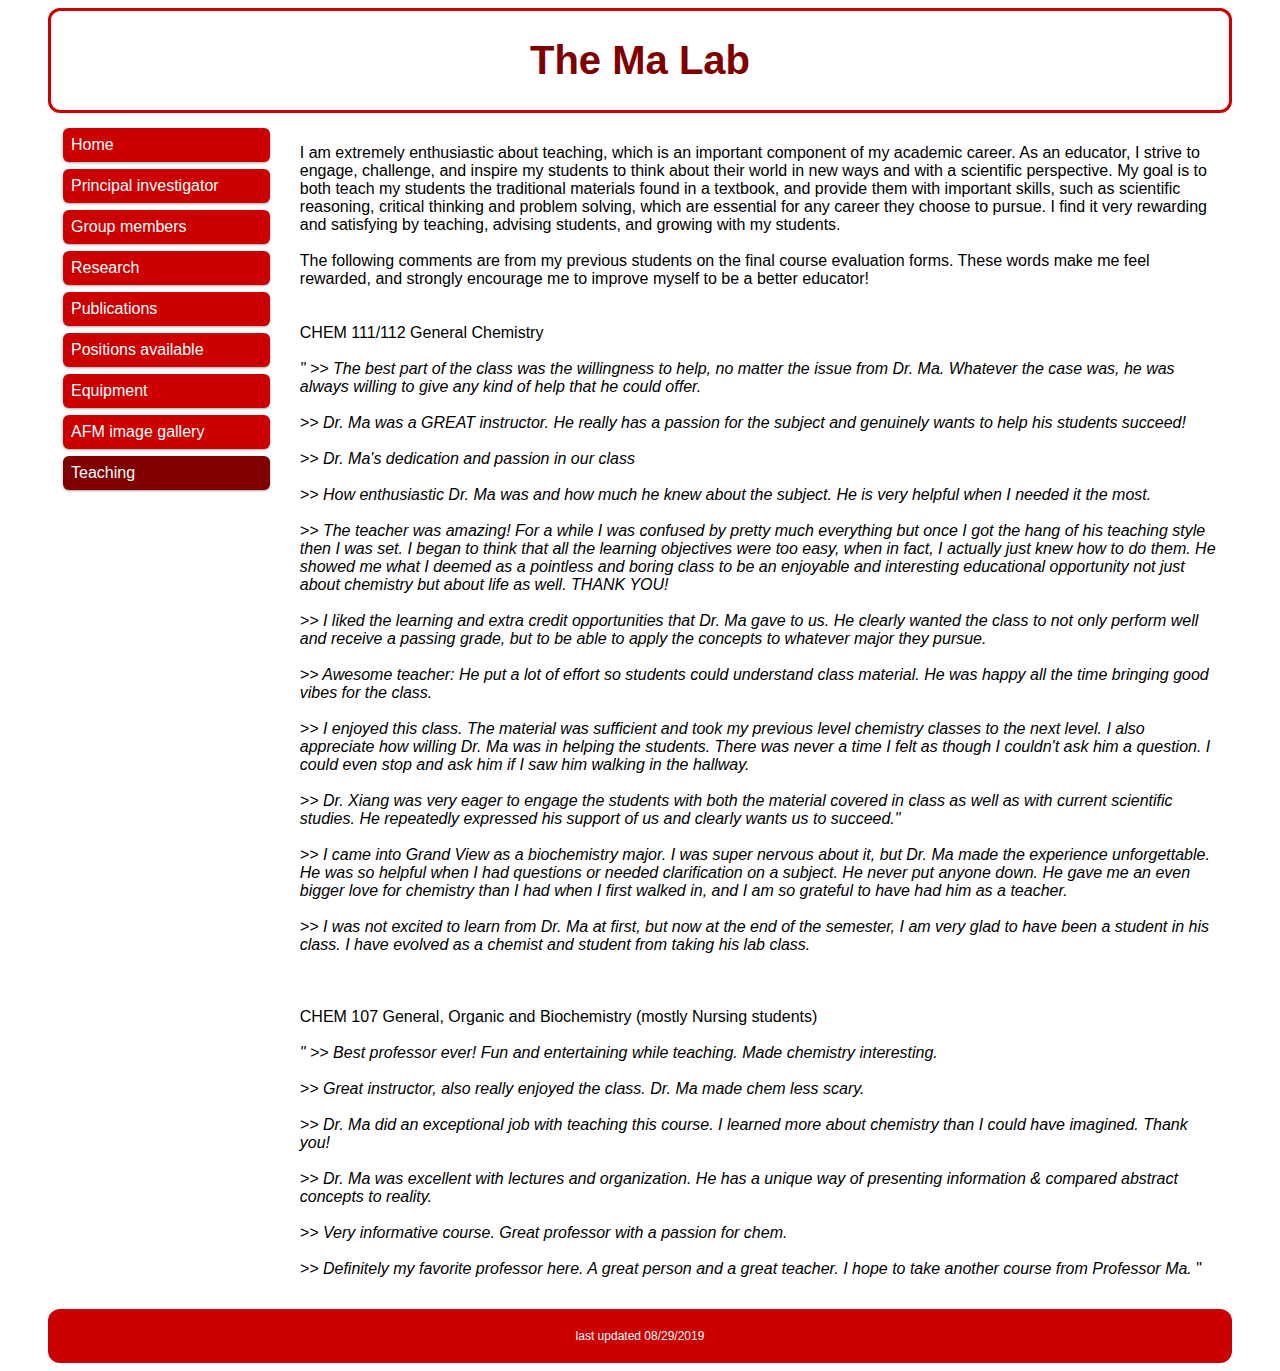
<file: teaching.html>
<!DOCTYPE html>
<html>
  <head>
    <title>Xiang Ma Group</title>
    <meta name="viewport" content="width=device-width, initial-scale=1.0">
    <link rel="shortcut icon" href="M_32.png" type="image/png">
    <link href="style.css" rel="stylesheet" type="text/css">
  </head>
  <body>

    <div class="header">
      <h1>The Ma Lab</h1>
    </div>

    <div class="row">
      <div class="col-1 menu">
	<ul>
	  
      	    <a href="index.html"><li>Home</li></a>

      
	    <a href="pi.html"><li>Principal investigator</li></a>
	    
	  
	    <a href="group.html"><li>Group members</li></a>
	    
	  
	    <a href="research.html"><li>Research</li></a>
	    
	  
	    <a href="publications.html"><li>Publications</li></a>
	    
	  
	    <a href="positions.html"><li>Positions available</li></a>
	    
	  
	    <a href="equipment.html"><li>Equipment</li></a>
        
        
        <a href="afm_images.html"><li>AFM image gallery</li></a>	 
        
        <div class="menu_selected">
        <a href="teaching.html"><li>Teaching</li></a>  
        </div> 
	</ul>
      </div>

      <div class="col-4">
      
<div>


  <p>
    I am extremely enthusiastic about teaching, which is an important component of my academic career. As an educator, I strive to engage, challenge, and inspire my students to think about their world in new ways and with a scientific perspective. My goal is to both teach my students the traditional materials found in a textbook, and provide them with important skills, such as scientific reasoning, critical thinking and problem solving, which are essential for any career they choose to pursue. I find it very rewarding and satisfying by teaching, advising students, and growing with my students. <br><br>
    
    The following comments are from my previous students on the final course evaluation forms. These words make me feel rewarded, and strongly encourage me to improve myself to be a better educator! <br><br><br>
    CHEM 111/112 General Chemistry<br><br>
    <i>"
>>	The best part of the class was the willingness to help, no matter the issue from Dr. Ma. Whatever the case was, he was always willing to give any kind of help that he could offer. <br><br>
>>	Dr. Ma was a GREAT instructor.  He really has a passion for the subject and genuinely wants to help his students succeed! 	<br>	<br>
>>	Dr. Ma's dedication and passion in our class		<br><br>
>>	How enthusiastic Dr. Ma was and how much he knew about the subject. He is very helpful when I needed it the most.	<br><br>	
>>	The teacher was amazing! For a while I was confused by pretty much everything but once I got the hang of his teaching style then I was set. I began to think that all the learning objectives were too easy, when in fact, I actually just knew how to do them. He showed me what I deemed as a pointless and boring class to be an enjoyable and interesting educational opportunity not just about chemistry but about life as well. THANK YOU!<br><br>
>>	I liked the learning and extra credit opportunities that Dr. Ma gave to us. He clearly wanted the class to not only perform well and receive a passing grade, but to be able to apply the concepts to whatever major they pursue.<br><br>
>>	Awesome teacher: He put a lot of effort so students could understand class material. He was happy all the time bringing good vibes for the class. 		<br><br>
>>	I enjoyed this class. The material was sufficient and took my previous level chemistry classes to the next level. I also appreciate how willing Dr. Ma was in helping the students. There was never a time I felt as though I couldn't ask him a question. I could even stop and ask him if I saw him walking in the hallway.		<br><br>
>>	Dr. Xiang was very eager to engage the students with both the material covered in class as well as with current scientific studies. He repeatedly expressed his support of us and clearly wants us to succeed."<br><br>
>> I came into Grand View as a biochemistry major. I was super nervous about it, but Dr. Ma made the experience unforgettable. He was so helpful when I had questions or needed clarification on a subject. He never put anyone down. He gave me an even bigger love for chemistry than I had when I first walked in, and I am so grateful to have had him as a teacher.<br><br>
>> I was not excited to learn from Dr. Ma at first, but now at the end of the semester, I am very glad to have been a student in his class. I have evolved as a chemist and student from taking his lab class.
</i> <br><br><br><br>
 CHEM 107 General, Organic and Biochemistry (mostly Nursing students)<br><br>
 <i>"
 >> Best professor ever! Fun and entertaining while teaching. Made chemistry interesting.<br><br>
 >> Great instructor, also really enjoyed the class. Dr. Ma made chem less scary. <br><br>
 >> Dr. Ma did an exceptional job with teaching this course. I learned more about chemistry than I could have imagined. Thank you! <br><br>
 >> Dr. Ma was excellent with lectures and organization. He has a unique way of presenting information & compared abstract concepts to reality.<br><br>
 >> Very informative course. Great professor with a passion for chem.<br><br>
 >> Definitely my favorite professor here. A great person and a great teacher. I hope to take another course from Professor Ma. 
 </i>"
  </p>

  
</div>

      </div>
    </div>

    <div class="footer">
      <p>last updated 08/29/2019</p>
    </div>    

  </body>
</html>
</file>
<file: style.css>
/* CSS Document */
* {
    box-sizing: border-box;
}

.row:after {
    content: "";
    clear: both;
    display: block;
}

[class*="col-"] {
    float: left;
    padding: 15px;
}

/* For mobile phones: */
[class*="col-"] {
    width: 100%;
}

/* For desktop: */
@media only screen and (min-width : 1002px ){
    .col-1 {width: 20%;}
    .col-2 {width: 40%;}
    .col-3 {width: 60%;}
    .col-4 {width: 80%;}
    .col-5 {width: 100%;}
    
    .col-6 {width: 28%;}
    .col-7 {width: 72%;}
}

html {
    font-family: "Lucida Sans", sans-serif;
    max-width: 1200px;
    margin: auto;
}

.header {
    background-color: #ffffff;
    border: 3px solid #cc0000;
    border-radius: 12px;
    color: #800000;
    padding: -10px;
    text-align: center;
	font-size: 20px;
}

.menu ul {
    list-style-type: none;
    margin: 0;
    padding: 0;
}

.menu li {
    border-radius: 6px;
    padding: 8px;
    margin-bottom: 7px;
    background-color: #cc0000;
    color: #ffffff;
    box-shadow: 0 1px 3px rgba(0,0,0,0.12), 0 1px 2px rgba(0,0,0,0.24);
}

.menu li:hover {
    background-color: #800000;
}

.menu a {
    text-decoration: none;
}

.menu_selected li {
    background-color: #800000;
}

.footer {
    border-radius: 12px;
    background-color: #cc0000;
    color: #ffffff;
    text-align: center;
    font-size: 12px;
    padding: 8px;
}

.bold_text {
    font-weight : bold;
}

.centered_text {
    text-align: center;
}

.inline_text {
    float : left;
    margin-right : 5px;
}

.italic_text {
    font-style : italic;
}

.large_text {
    font-size: large;
}

.name_text {
    font-family: Ubuntu:regular,bold&subset=Latin;
}

.chinesename_text {
	font-family: Georgia, "Times New Roman", "KaiTi", "楷体", STKaiti, "华文楷体", serif;
}

.x_large_text {
    font-size : x-large;
}

.xx_large_text {
    font-size : xx-large;
}

hr {
    border: 0;
    clear:both;
    display:block;
    width: 96%;               
    background-color:#000000;
    height: 1px;
}

.index_image {
    margin: 0px;
    padding: 0px;
    float: left;
}


.index_image img {
    border-radius: 6px;
    display: inline;
    margin: 5px;
    border: 1px solid #000000;
}

.index_image a:hover img {
    border:1px solid #cc0000;
}

.group_image {
    margin: 0px;
	margin-top: 10px;
    padding: 0px;
}

.group_image img {
    border-radius: 6px;
    display: inline;
    margin: 5px;
    border: 1px solid #000000;
    float: right;
}

.no_margin {
    margin: 0px;
    padding: 0px;
}

.map_image img {
    display:block;
    margin-left:auto;
    margin-right:auto;
    max-width: 624px;
    width: 100%;
}

.reference {
    border-bottom : solid 1px #ffffff;
}

.reference a {
    text-decoration: none;
    color: #000000;	
}

.reference a:hover {
    border-bottom : solid 1px #aaaaaa;
    text-decoration: none;
}

.afm_image {
    margin: 0px;
    margin-top: 20px;
    padding: 0px;
}

.afm_image img {
    display: block;
    margin-left:auto;
    margin-right:auto;
}

.afm_movie {
    position: relative;
    margin: 0px;
    margin-top: 20px;
    padding: 0px;
}

.afm_movie img {
    display: block;
    margin-left:auto;
    margin-right:auto;
    border:3px solid #888888;
}

.afm_movie a:hover img {
    border:3px solid #0000ff;
}

.afm_movie h1 {
    position: absolute;
    color : #ffffff;
    left: 50%;
    transform: translate(-50%, 0);
    font-size : 3em;
}
</file>
<file: js/amazingslider-1.css>
/* blue button large */
.as-btn-blue-large {
  	display: inline-block;
  	border: none;
  	-webkit-box-sizing: border-box;
  	-moz-box-sizing: border-box;
  	box-sizing: border-box;
  	margin: 0;
  	background: #009cde;
  	font-family: "Lucida Sans Unicode","Lucida Grande",sans-serif,Arial;
  	color: #fff;
  	cursor: pointer;
  	text-align: center;
  	text-decoration: none;
  	text-shadow: none;
  	text-transform: none;
  	white-space: nowrap;
  	-webkit-font-smoothing: antialiased;
	padding: 10px 16px;
	font-size: 24px;
	font-weight: 300;
  	-webkit-border-radius: 4px;
  	-moz-border-radius: 4px;
  	border-radius: 4px;
}

.as-btn-blue-large:hover {
  	color: #fff;
  	background: #0285d2;
}

.as-btn-blue-large:focus {
  	outline: 0;
}

/* blue button medium */
.as-btn-blue-medium {
  	display: inline-block;
  	border: none;
  	-webkit-box-sizing: border-box;
  	-moz-box-sizing: border-box;
  	box-sizing: border-box;
  	margin: 0;
  	background: #009cde;
  	font-family: "Lucida Sans Unicode","Lucida Grande",sans-serif,Arial;
  	color: #fff;
  	cursor: pointer;
  	text-align: center;
  	text-decoration: none;
  	text-shadow: none;
  	text-transform: none;
  	white-space: nowrap;
  	-webkit-font-smoothing: antialiased;
	padding: 6px 12px;
	font-size: 14px;
	font-weight: normal;
  	-webkit-border-radius: 2px;
  	-moz-border-radius: 2px;
  	border-radius: 2px;
}

.as-btn-blue-medium:hover {
  	color: #fff;
  	background: #0285d2;
}

.as-btn-blue-medium:focus {
  	outline: 0;
}

/* blue button small */
.as-btn-blue-small {
  	display: inline-block;
  	border: none;
  	-webkit-box-sizing: border-box;
  	-moz-box-sizing: border-box;
  	box-sizing: border-box;
  	margin: 0;
  	background: #009cde;
  	font-family: "Lucida Sans Unicode","Lucida Grande",sans-serif,Arial;
  	color: #fff;
  	cursor: pointer;
  	text-align: center;
  	text-decoration: none;
  	text-shadow: none;
  	text-transform: none;
  	white-space: nowrap;
  	-webkit-font-smoothing: antialiased;
	padding: 5px 10px;
	font-size: 12px;
	font-weight: normal;
  	-webkit-border-radius: 0px;
  	-moz-border-radius: 0px;
  	border-radius: 0px;
}

.as-btn-blue-small:hover {
  	color: #fff;
  	background: #0285d2;
}

.as-btn-blue-small:focus {
  	outline: 0;
}

/* blue border large */
.as-btn-blueborder-large {
  	display: inline-block;
  	border: 2px solid #009cde;
  	-webkit-box-sizing: border-box;
  	-moz-box-sizing: border-box;
  	box-sizing: border-box;
  	margin: 0;
  	background: transparent;
  	font-family: "Lucida Sans Unicode","Lucida Grande",sans-serif,Arial;
  	color: #009cde;
  	cursor: pointer;
  	text-align: center;
  	text-decoration: none;
  	text-shadow: none;
  	text-transform: none;
  	vertical-align: baseline;
  	white-space: nowrap;
  	-webkit-font-smoothing: antialiased;
	padding: 10px 16px;
	font-size: 24px;
	font-weight: 300;
  	-webkit-border-radius: 4px;
  	-moz-border-radius: 4px;
  	border-radius: 4px;
}

.as-btn-blueborder-large:hover {
  	color: #fff;
  	background: #009cde;
}

.as-btn-blueborder-large:focus {
  	outline: 0;
}

/* blue border medium */
.as-btn-blueborder-medium {
  	display: inline-block;
  	border: 2px solid #009cde;
  	-webkit-box-sizing: border-box;
  	-moz-box-sizing: border-box;
  	box-sizing: border-box;
  	margin: 0;
  	background: transparent;
  	font-family: "Lucida Sans Unicode","Lucida Grande",sans-serif,Arial;
  	color: #009cde;
  	cursor: pointer;
  	text-align: center;
  	text-decoration: none;
  	text-shadow: none;
  	text-transform: none;
  	vertical-align: baseline;
  	white-space: nowrap;
  	-webkit-font-smoothing: antialiased;
	padding: 6px 12px;
	font-size: 14px;
	font-weight: normal;
  	-webkit-border-radius: 2px;
  	-moz-border-radius: 2px;
  	border-radius: 2px;
}

.as-btn-blueborder-medium:hover {
  	color: #fff;
  	background: #009cde;
}

.as-btn-blueborder-medium:focus {
  	outline: 0;
}

/* blue border small */
.as-btn-blueborder-small {
  	display: inline-block;
  	border: 2px solid #009cde;
  	-webkit-box-sizing: border-box;
  	-moz-box-sizing: border-box;
  	box-sizing: border-box;
  	margin: 0;
  	background: transparent;
  	font-family: "Lucida Sans Unicode","Lucida Grande",sans-serif,Arial;
  	color: #009cde;
  	cursor: pointer;
  	text-align: center;
  	text-decoration: none;
  	text-shadow: none;
  	text-transform: none;
  	vertical-align: baseline;
  	white-space: nowrap;
  	-webkit-font-smoothing: antialiased;
	padding: 5px 10px;
	font-size: 12px;
	font-weight: normal;
  	-webkit-border-radius: 0px;
  	-moz-border-radius: 0px;
  	border-radius: 0px;
}

.as-btn-blueborder-small:hover {
  	color: #fff;
  	background: #009cde;
}

.as-btn-blueborder-small:focus {
  	outline: 0;
}

/* orange button large */
.as-btn-orange-large {
  	display: inline-block;
  	border: none;
  	-webkit-box-sizing: border-box;
  	-moz-box-sizing: border-box;
  	box-sizing: border-box;
  	margin: 0;
  	background: #f7a020;
  	font-family: "Lucida Sans Unicode","Lucida Grande",sans-serif,Arial;
  	color: #fff;
  	cursor: pointer;
  	text-align: center;
  	text-decoration: none;
  	text-shadow: none;
  	text-transform: none;
  	white-space: nowrap;
  	-webkit-font-smoothing: antialiased;
	padding: 10px 16px;
	font-size: 24px;
	font-weight: 300;
  	-webkit-border-radius: 4px;
  	-moz-border-radius: 4px;
  	border-radius: 4px;
}

.as-btn-orange-large:hover {
  	color: #fff;
  	background: #ffc030;
}

.as-btn-orange-large:focus {
  	outline: 0;
}

/* orange button medium */
.as-btn-orange-medium {
  	display: inline-block;
  	border: none;
  	-webkit-box-sizing: border-box;
  	-moz-box-sizing: border-box;
  	box-sizing: border-box;
  	margin: 0;
  	background: #f7a020;
  	font-family: "Lucida Sans Unicode","Lucida Grande",sans-serif,Arial;
  	color: #fff;
  	cursor: pointer;
  	text-align: center;
  	text-decoration: none;
  	text-shadow: none;
  	text-transform: none;
  	white-space: nowrap;
  	-webkit-font-smoothing: antialiased;
	padding: 6px 12px;
	font-size: 14px;
	font-weight: normal;
  	-webkit-border-radius: 2px;
  	-moz-border-radius: 2px;
  	border-radius: 2px;
}

.as-btn-orange-medium:hover {
  	color: #fff;
  	background: #ffc030;
}

.as-btn-orange-medium:focus {
  	outline: 0;
}

/* orange button small */
.as-btn-orange-small {
  	display: inline-block;
  	border: none;
  	-webkit-box-sizing: border-box;
  	-moz-box-sizing: border-box;
  	box-sizing: border-box;
  	margin: 0;
  	background: #f7a020;
  	font-family: "Lucida Sans Unicode","Lucida Grande",sans-serif,Arial;
  	color: #fff;
  	cursor: pointer;
  	text-align: center;
  	text-decoration: none;
  	text-shadow: none;
  	text-transform: none;
  	white-space: nowrap;
  	-webkit-font-smoothing: antialiased;
	padding: 5px 10px;
	font-size: 12px;
	font-weight: normal;
  	-webkit-border-radius: 0px;
  	-moz-border-radius: 0px;
  	border-radius: 0px;
}

.as-btn-orange-small:hover {
  	color: #fff;
  	background: #ffc030;
}

.as-btn-orange-small:focus {
  	outline: 0;
}

/* orange border large */
.as-btn-orangeborder-large {
  	display: inline-block;
  	border: 2px solid #f7a020;
  	-webkit-box-sizing: border-box;
  	-moz-box-sizing: border-box;
  	box-sizing: border-box;
  	margin: 0;
  	background: transparent;
  	font-family: "Lucida Sans Unicode","Lucida Grande",sans-serif,Arial;
  	color: #f7a020;
  	cursor: pointer;
  	text-align: center;
  	text-decoration: none;
  	text-shadow: none;
  	text-transform: none;
  	vertical-align: baseline;
  	white-space: nowrap;
  	-webkit-font-smoothing: antialiased;
	padding: 10px 16px;
	font-size: 24px;
	font-weight: 300;
  	-webkit-border-radius: 4px;
  	-moz-border-radius: 4px;
  	border-radius: 4px;
}

.as-btn-orangeborder-large:hover {
  	color: #fff;
  	background: #f7a020;
}

.as-btn-orangeborder-large:focus {
  	outline: 0;
}

/* orange border medium */
.as-btn-orangeborder-medium {
  	display: inline-block;
  	border: 2px solid #f7a020;
  	-webkit-box-sizing: border-box;
  	-moz-box-sizing: border-box;
  	box-sizing: border-box;
  	margin: 0;
  	background: transparent;
  	font-family: "Lucida Sans Unicode","Lucida Grande",sans-serif,Arial;
  	color: #f7a020;
  	cursor: pointer;
  	text-align: center;
  	text-decoration: none;
  	text-shadow: none;
  	text-transform: none;
  	vertical-align: baseline;
  	white-space: nowrap;
  	-webkit-font-smoothing: antialiased;
	padding: 6px 12px;
	font-size: 14px;
	font-weight: normal;
  	-webkit-border-radius: 2px;
  	-moz-border-radius: 2px;
  	border-radius: 2px;
}

.as-btn-orangeborder-medium:hover {
  	color: #fff;
  	background: #f7a020;
}

.as-btn-orangeborder-medium:focus {
  	outline: 0;
}

/* orange border small */
.as-btn-orangeborder-small {
  	display: inline-block;
  	border: 2px solid #f7a020;
  	-webkit-box-sizing: border-box;
  	-moz-box-sizing: border-box;
  	box-sizing: border-box;
  	margin: 0;
  	background: transparent;
  	font-family: "Lucida Sans Unicode","Lucida Grande",sans-serif,Arial;
  	color: #f7a020;
  	cursor: pointer;
  	text-align: center;
  	text-decoration: none;
  	text-shadow: none;
  	text-transform: none;
  	vertical-align: baseline;
  	white-space: nowrap;
  	-webkit-font-smoothing: antialiased;
	padding: 5px 10px;
	font-size: 12px;
	font-weight: normal;
  	-webkit-border-radius: 0px;
  	-moz-border-radius: 0px;
  	border-radius: 0px;
}

.as-btn-orangeborder-small:hover {
  	color: #fff;
  	background: #f7a020;
}

.as-btn-orangeborder-small:focus {
  	outline: 0;
}

/* white button large */
.as-btn-white-large {
  	display: inline-block;
  	border: none;
  	-webkit-box-sizing: border-box;
  	-moz-box-sizing: border-box;
  	box-sizing: border-box;
  	margin: 0;
  	background: #fff;
  	font-family: "Lucida Sans Unicode","Lucida Grande",sans-serif,Arial;
  	color: #444;
  	cursor: pointer;
  	text-align: center;
  	text-decoration: none;
  	text-shadow: none;
  	text-transform: none;
  	white-space: nowrap;
  	-webkit-font-smoothing: antialiased;
	padding: 10px 16px;
	font-size: 24px;
	font-weight: 300;
  	-webkit-border-radius: 4px;
  	-moz-border-radius: 4px;
  	border-radius: 4px;
}

.as-btn-white-large:hover {
  	color: #fff;
  	background: #444;
}

.as-btn-white-large:focus {
  	outline: 0;
}

/* white button medium */
.as-btn-white-medium {
  	display: inline-block;
  	border: none;
  	-webkit-box-sizing: border-box;
  	-moz-box-sizing: border-box;
  	box-sizing: border-box;
  	margin: 0;
  	background: #fff;
  	font-family: "Lucida Sans Unicode","Lucida Grande",sans-serif,Arial;
  	color: #444;
  	cursor: pointer;
  	text-align: center;
  	text-decoration: none;
  	text-shadow: none;
  	text-transform: none;
  	white-space: nowrap;
  	-webkit-font-smoothing: antialiased;
	padding: 6px 12px;
	font-size: 14px;
	font-weight: normal;
  	-webkit-border-radius: 2px;
  	-moz-border-radius: 2px;
  	border-radius: 2px;
}

.as-btn-white-medium:hover {
  	color: #fff;
  	background: #444;
}

.as-btn-white-medium:focus {
  	outline: 0;
}

/* white button small */
.as-btn-white-small {
  	display: inline-block;
  	border: none;
  	-webkit-box-sizing: border-box;
  	-moz-box-sizing: border-box;
  	box-sizing: border-box;
  	margin: 0;
  	background: #fff;
  	font-family: "Lucida Sans Unicode","Lucida Grande",sans-serif,Arial;
  	color: #444;
  	cursor: pointer;
  	text-align: center;
  	text-decoration: none;
  	text-shadow: none;
  	text-transform: none;
  	white-space: nowrap;
  	-webkit-font-smoothing: antialiased;
	padding: 5px 10px;
	font-size: 12px;
	font-weight: normal;
  	-webkit-border-radius: 0px;
  	-moz-border-radius: 0px;
  	border-radius: 0px;
}

.as-btn-white-small:hover {
  	color: #fff;
  	background: #444;
}

.as-btn-white-small:focus {
  	outline: 0;
}

/* white border large */
.as-btn-whiteborder-large {
  	display: inline-block;
  	border: 2px solid #fff;
  	-webkit-box-sizing: border-box;
  	-moz-box-sizing: border-box;
  	box-sizing: border-box;
  	margin: 0;
  	background: transparent;
  	font-family: "Lucida Sans Unicode","Lucida Grande",sans-serif,Arial;
  	color: #fff;
  	cursor: pointer;
  	text-align: center;
  	text-decoration: none;
  	text-shadow: none;
  	text-transform: none;
  	vertical-align: baseline;
  	white-space: nowrap;
  	-webkit-font-smoothing: antialiased;
	padding: 10px 16px;
	font-size: 24px;
	font-weight: 300;
  	-webkit-border-radius: 4px;
  	-moz-border-radius: 4px;
  	border-radius: 4px;
}

.as-btn-whiteborder-large:hover {
  	color: #444;
  	background: #fff;
}

.as-btn-whiteborder-large:focus {
  	outline: 0;
}

/* white border medium */
.as-btn-whiteborder-medium {
  	display: inline-block;
  	border: 2px solid #fff;
  	-webkit-box-sizing: border-box;
  	-moz-box-sizing: border-box;
  	box-sizing: border-box;
  	margin: 0;
  	background: transparent;
  	font-family: "Lucida Sans Unicode","Lucida Grande",sans-serif,Arial;
  	color: #fff;
  	cursor: pointer;
  	text-align: center;
  	text-decoration: none;
  	text-shadow: none;
  	text-transform: none;
  	vertical-align: baseline;
  	white-space: nowrap;
  	-webkit-font-smoothing: antialiased;
	padding: 6px 12px;
	font-size: 14px;
	font-weight: normal;
  	-webkit-border-radius: 2px;
  	-moz-border-radius: 2px;
  	border-radius: 2px;
}

.as-btn-whiteborder-medium:hover {
  	color: #444;
  	background: #fff;
}

.as-btn-whiteborder-medium:focus {
  	outline: 0;
}

/* white border small */
.as-btn-whiteborder-small {
  	display: inline-block;
  	border: 2px solid #fff;
  	-webkit-box-sizing: border-box;
  	-moz-box-sizing: border-box;
  	box-sizing: border-box;
  	margin: 0;
  	background: transparent;
  	font-family: "Lucida Sans Unicode","Lucida Grande",sans-serif,Arial;
  	color: #fff;
  	cursor: pointer;
  	text-align: center;
  	text-decoration: none;
  	text-shadow: none;
  	text-transform: none;
  	vertical-align: baseline;
  	white-space: nowrap;
  	-webkit-font-smoothing: antialiased;
	padding: 5px 10px;
	font-size: 12px;
	font-weight: normal;
  	-webkit-border-radius: 0px;
  	-moz-border-radius: 0px;
  	border-radius: 0px;
}

.as-btn-whiteborder-small:hover {
  	color: #444;
  	background: #fff;
}

.as-btn-whiteborder-small:focus {
  	outline: 0;
}

/* navy button large */
.as-btn-navy-large {
  	display: inline-block;
  	border: none;
  	-webkit-box-sizing: border-box;
  	-moz-box-sizing: border-box;
  	box-sizing: border-box;
  	margin: 0;
  	background: #334455;
  	font-family: "Lucida Sans Unicode","Lucida Grande",sans-serif,Arial;
  	color: #fff;
  	cursor: pointer;
  	text-align: center;
  	text-decoration: none;
  	text-shadow: none;
  	text-transform: none;
  	white-space: nowrap;
  	-webkit-font-smoothing: antialiased;
	padding: 10px 16px;
	font-size: 24px;
	font-weight: 300;
  	-webkit-border-radius: 4px;
  	-moz-border-radius: 4px;
  	border-radius: 4px;
}

.as-btn-navy-large:hover {
  	color: #fff;
  	background: #445566;
}

.as-btn-navy-large:focus {
  	outline: 0;
}

/* navy button medium */
.as-btn-navy-medium {
  	display: inline-block;
  	border: none;
  	-webkit-box-sizing: border-box;
  	-moz-box-sizing: border-box;
  	box-sizing: border-box;
  	margin: 0;
  	background: #334455;
  	font-family: "Lucida Sans Unicode","Lucida Grande",sans-serif,Arial;
  	color: #fff;
  	cursor: pointer;
  	text-align: center;
  	text-decoration: none;
  	text-shadow: none;
  	text-transform: none;
  	white-space: nowrap;
  	-webkit-font-smoothing: antialiased;
	padding: 6px 12px;
	font-size: 14px;
	font-weight: normal;
  	-webkit-border-radius: 2px;
  	-moz-border-radius: 2px;
  	border-radius: 2px;
}

.as-btn-navy-medium:hover {
  	color: #fff;
  	background: #445566;
}

.as-btn-navy-medium:focus {
  	outline: 0;
}

/* navy button small */
.as-btn-navy-small {
  	display: inline-block;
  	border: none;
  	-webkit-box-sizing: border-box;
  	-moz-box-sizing: border-box;
  	box-sizing: border-box;
  	margin: 0;
  	background: #334455;
  	font-family: "Lucida Sans Unicode","Lucida Grande",sans-serif,Arial;
  	color: #fff;
  	cursor: pointer;
  	text-align: center;
  	text-decoration: none;
  	text-shadow: none;
  	text-transform: none;
  	white-space: nowrap;
  	-webkit-font-smoothing: antialiased;
	padding: 5px 10px;
	font-size: 12px;
	font-weight: normal;
  	-webkit-border-radius: 0px;
  	-moz-border-radius: 0px;
  	border-radius: 0px;
}

.as-btn-navy-small:hover {
  	color: #fff;
  	background: #445566;
}

.as-btn-navy-small:focus {
  	outline: 0;
}
</file>
